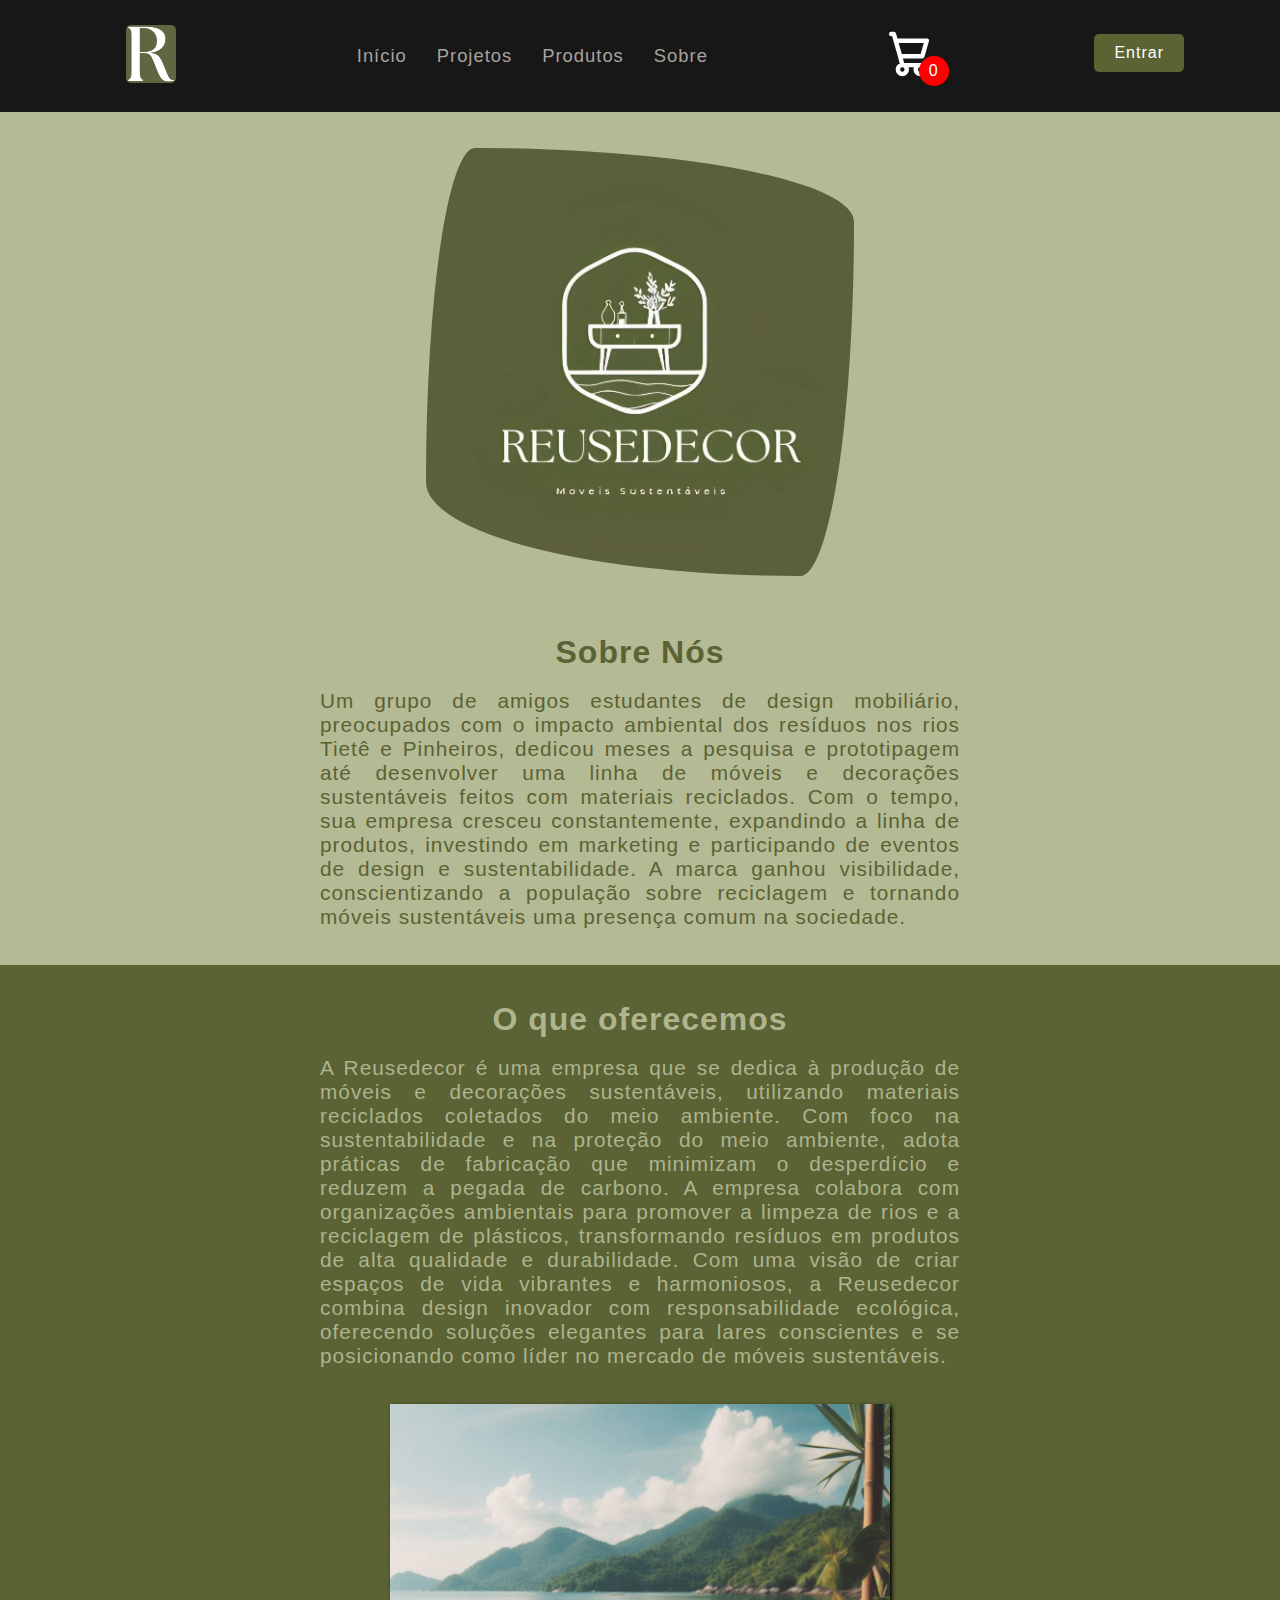
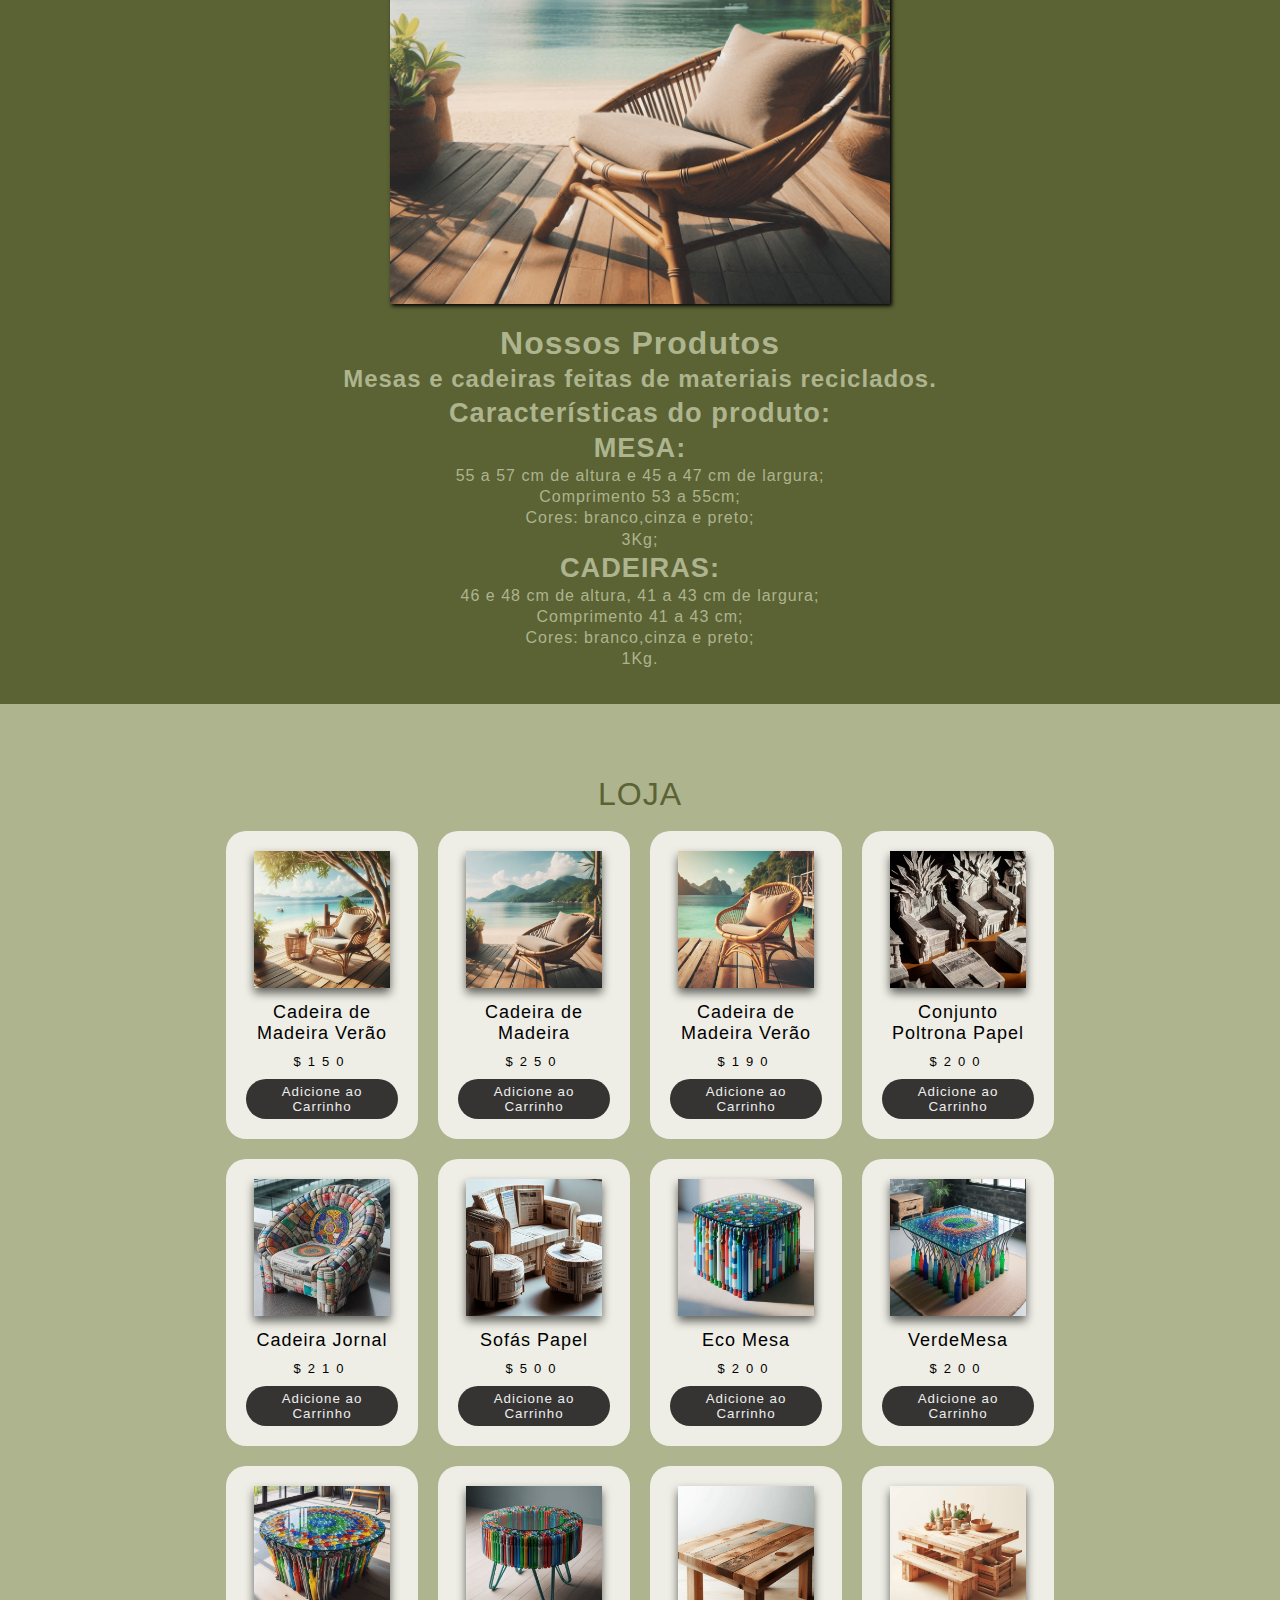
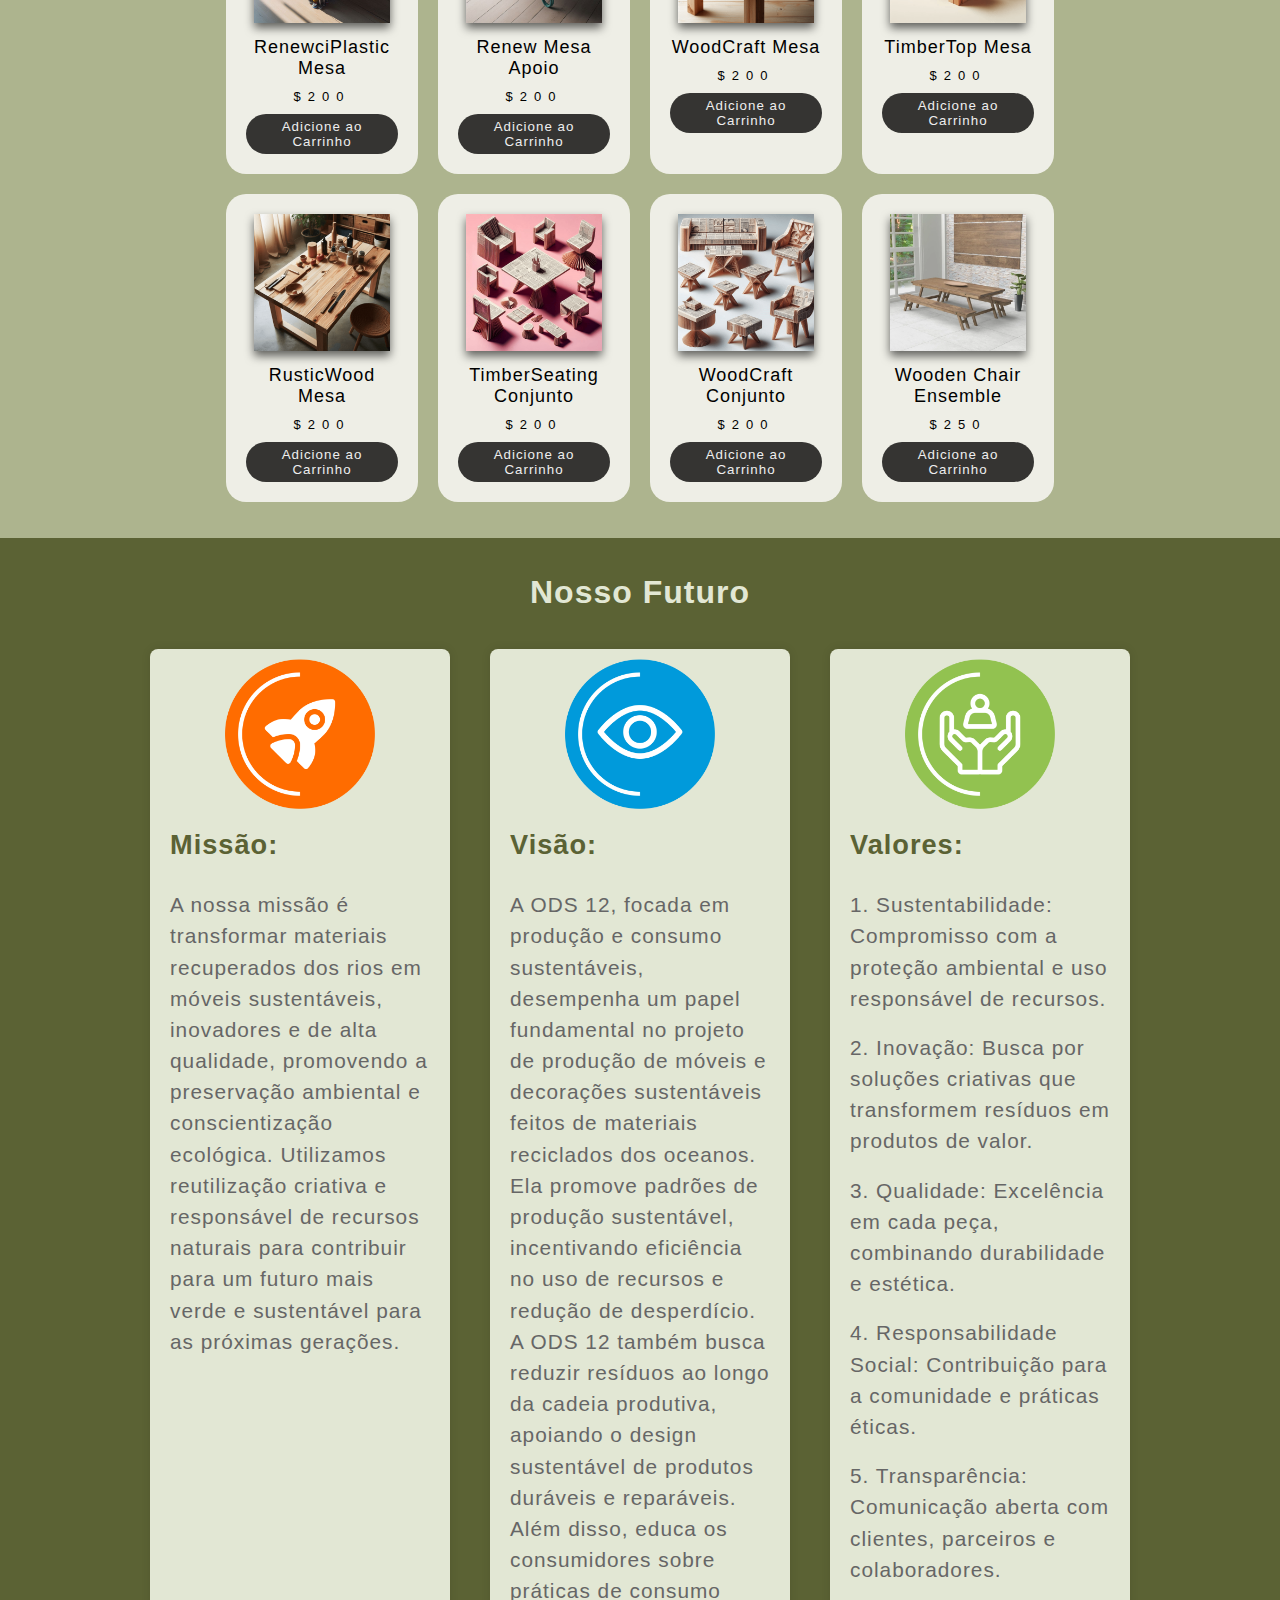
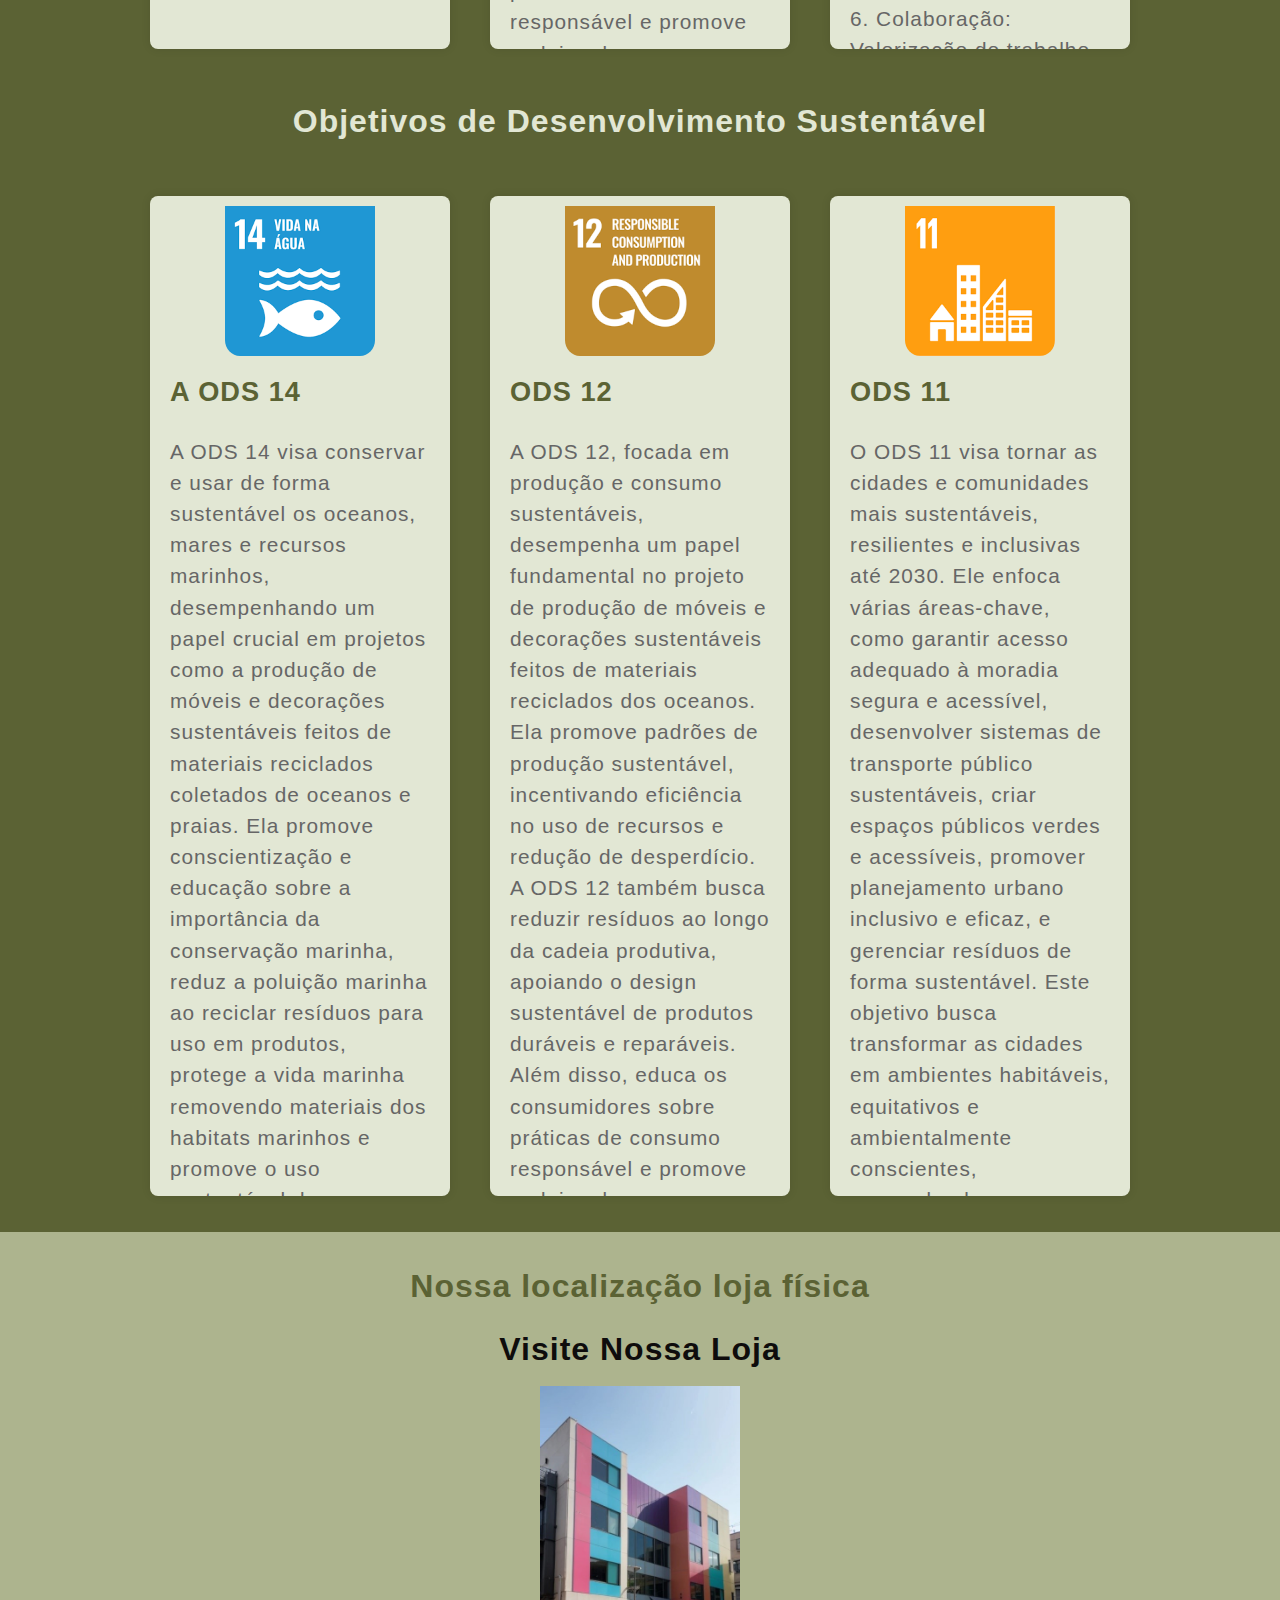
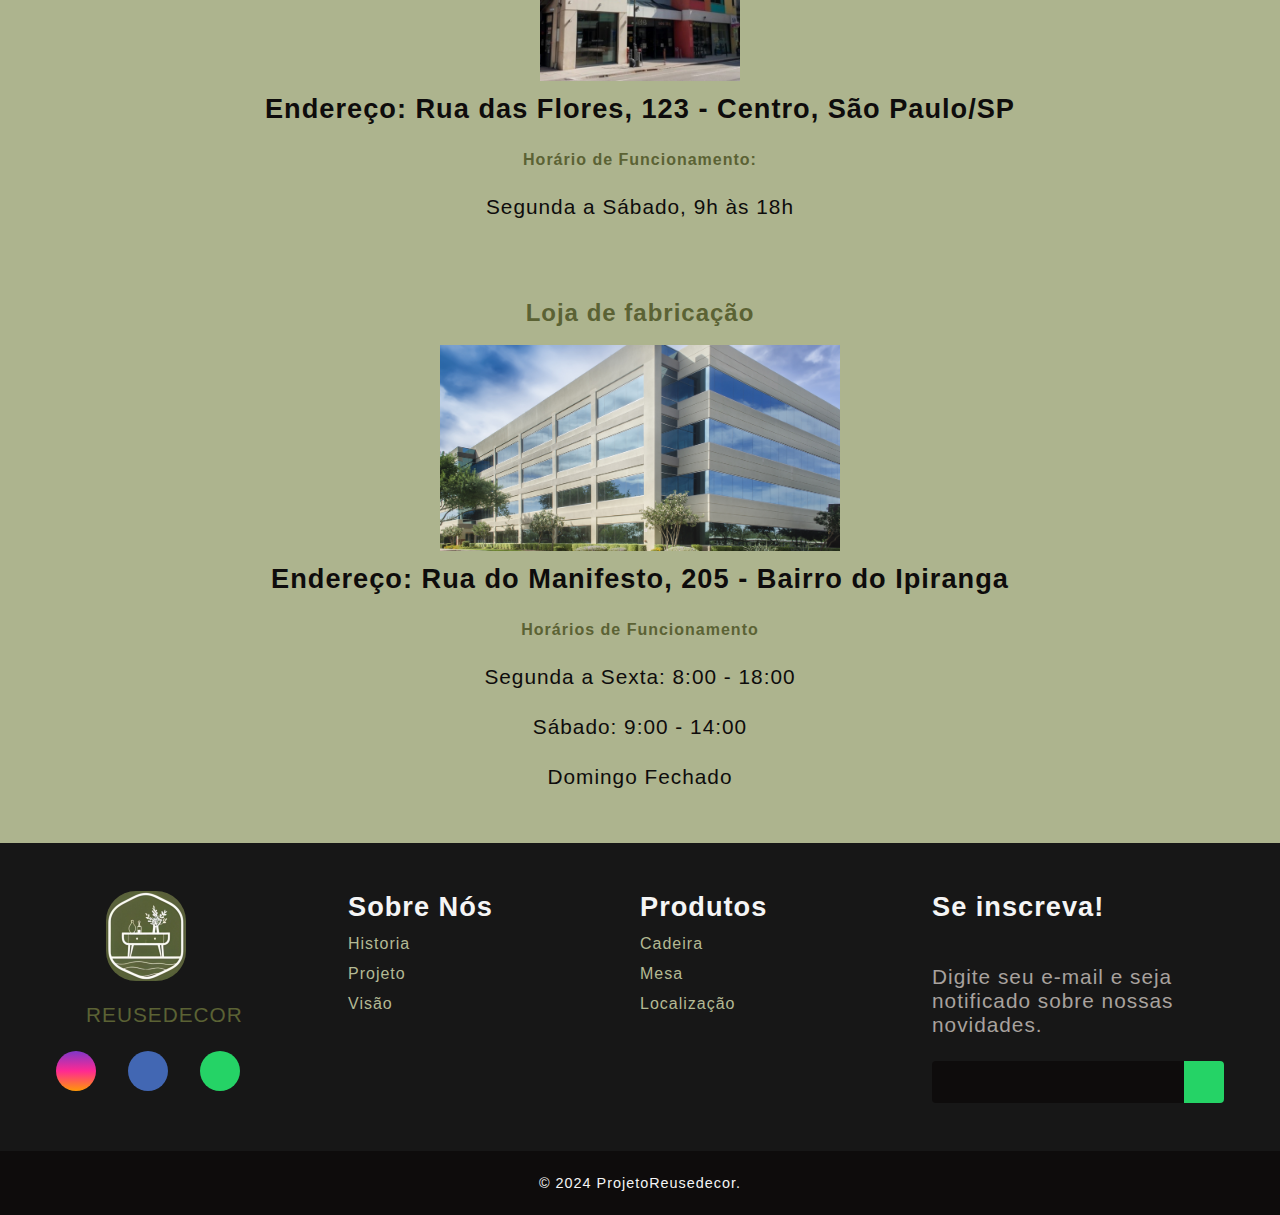
<file: index.html>
<!DOCTYPE html>
<html lang="pt-br">


<head>
    <meta charset="UTF-8">
    <meta name="viewport" content="width=device-width, initial-scale=1.0">
    <link rel="stylesheet" href="https://cdnjs.cloudflare.com/ajax/libs/font-awesome/6.5.2/css/all.min.css"
        integrity="sha512-SnH5WK+bZxgPHs44uWIX+LLJAJ9/2PkPKZ5QiAj6Ta86w+fsb2TkcmfRyVX3pBnMFcV7oQPJkl9QevSCWr3W6A=="
        crossorigin="anonymous" referrerpolicy="no-referrer" />
    <link rel="stylesheet" href="./css/style.css">
    <link rel="shortcut icon" href="img/icon.png" type="image/x-icon">
    <title>Reusedecor</title>
</head>

<body>
    <header>
        <nav class="nav-bar">
            <div class="logo"><a href="index.html">
                <img href="prod" src="./img/icon.png" width="50vw" alt="logo"></a>
            </div>

            <div class="nav-list">
                <ul>
                    <li class="nav-item"><a href="#init" class="nav-link">Início</a></li>
                    <li class="nav-item"><a href="#proj" class="nav-link">Projetos</a></li>
                    <li class="nav-item"><a href="#prod" class="nav-link">Produtos</a></li>
                    <li class="nav-item"><a href="#sob" class="nav-link">Sobre</a></li>
                </ul>
            </div>
            <div class="icon-cart">
                <svg aria-hidden="true" xmlns="http://www.w3.org/2000/svg" fill="none" viewBox="0 0 18 20">
                    <path stroke="currentColor" stroke-linecap="round" stroke-linejoin="round" stroke-width="2"
                        d="M6 15a2 2 0 1 0 0 4 2 2 0 0 0 0-4Zm0 0h8m-8 0-1-4m9 4a2 2 0 1 0 0 4 2 2 0 0 0 0-4Zm-9-4h10l2-7H3m2 7L3 4m0 0-.792-3H1" />
                </svg>
                <span>0</span>
            </div>

            <div class="login-button">
                <a href="./html/registro.html" class="button-link">Entrar</a>
            </div>
            

            <div class="mobile-menu-icon">
                <button onclick="menuShow()"><img class="icon" src="./img/menu_white_36dp.svg" alt=""></button>
            </div>
        </nav>

        <div class="mobile-menu">
            <ul>
                <li class="nav-item"><a href="#init" class="nav-link">Início</a></li>
                <li class="nav-item"><a href="#proj" class="nav-link">Projetos</a></li>
                <li class="nav-item"><a href="#prod" class="nav-link">Produtos</a></li>
                <li class="nav-item"><a href="#sob" class="nav-link">Sobre</a></li>
            </ul>

            <div class="login-button">
                <button><a href="./html/registro.html">Entrar</a></button>
            </div>
        </div>
    </header>

    <main id="init">
        <div class="box1">
            <img src="./img/logo_com_nome.jpg" width="500px" alt="empresa">
            <h1>Sobre Nós</h1>
            <p>Um grupo de amigos estudantes de design mobiliário, preocupados com o impacto ambiental dos resíduos nos
                rios Tietê e Pinheiros, dedicou meses a pesquisa e prototipagem até desenvolver uma linha de móveis e
                decorações sustentáveis feitos com materiais reciclados. Com o tempo, sua empresa cresceu
                constantemente, expandindo a linha de produtos, investindo em marketing e participando de eventos de
                design e sustentabilidade. A marca ganhou visibilidade, conscientizando a população sobre reciclagem e
                tornando móveis sustentáveis uma presença comum na sociedade.</p>
        </div>

        <div id="sob" class="box2">
            <h1>O que oferecemos</h1>
            <p>A Reusedecor é uma empresa que se dedica à produção de móveis e decorações sustentáveis, utilizando
                materiais reciclados coletados do meio ambiente. Com foco na sustentabilidade e na proteção do meio
                ambiente, adota práticas de fabricação que minimizam o desperdício e reduzem a pegada de carbono. A
                empresa colabora com organizações ambientais para promover a limpeza de rios e a reciclagem de
                plásticos, transformando resíduos em produtos de alta qualidade e durabilidade. Com uma visão de criar
                espaços de vida vibrantes e harmoniosos, a Reusedecor combina design inovador com responsabilidade
                ecológica, oferecendo soluções elegantes para lares conscientes e se posicionando como líder no mercado
                de móveis sustentáveis.</p>
        </div>

        <div class="Carrossel">
            <div class="slide" id="img">
                <img src="IMG_produtos/Cadeira_bambu02.png" alt="">
                <img src="IMG_produtos/Cadeira_bambu03.png" alt="">
                <img src="IMG_produtos/Cadeira_bambu04.png" alt="">
                <img src="IMG_produtos/Cadeira_jornal.png" alt="">
                <img src="IMG_produtos/Poltrona_papel.png" alt="">
                <img src="IMG_produtos/Poltrona_papel_2.png" alt="">
                <img src="IMG_produtos/Mesa_v_Quadrada.png" alt="">
                <img src="IMG_produtos/mesa_vidro_quadrado.png" alt="">
                <img src="IMG_produtos/mesa_garrafa_redondo.png" alt="">
                <img src="IMG_produtos/mesa_vidro_rg.png" alt="">
                <img src="IMG_produtos/mesa.png" alt="">
                <img src="IMG_produtos/Mesa_Madeira_P.png" alt="">
                <img src="IMG_produtos/Mesa_Madeira_P_02.png" alt="">
                <img src="IMG_produtos/conjunto_01.png" alt="">
                <img src="IMG_produtos/conjunto_02.png" alt="">
                <img src="IMG_produtos/banco.jpg" alt="">
            </div>
        </div>

        <div class="box3">
            <h1>Nossos Produtos</h1>
            <h2>Mesas e cadeiras feitas de materiais reciclados.</h2>
            <h3>Características do produto:</h3>
            <h3>MESA:</h3>
            <ol>
                <li>55 a 57 cm de altura e 45 a 47 cm de largura;</li>
                <li>Comprimento 53 a 55cm;</li>
                <li>Cores: branco,cinza e preto;</li>
                <li>3Kg;</li>
            </ol>
            <h3>CADEIRAS:</h3>
            <ol>
                <li>46 e 48 cm de altura, 41 a 43 cm de largura;</li>
                <li>Comprimento 41 a 43 cm;</li>
                <li>Cores: branco,cinza e preto;</li>
                <li>1Kg.</li>
            </ol>
        </div>
    </main>

    <div id="prod" class="container">
        <section>
            <div class="title">LOJA</div>
        </section>
        <br>
        <div class="listProduct">
        </div>
    </div>
    <div class="cartTab">
        <h1>Carrinho de compras</h1>
        <div class="listCart">
        </div>
        <div class="btn">
            <button class="close">Fechar Carrinho</button>
            <button class="checkOut"><a href=/html/registro.html>Conferir Carrinho</a></button>
        </div>
    </div>

    <article id="proj">
        <h1>Nosso Futuro</h1>
        <div class="MVV">
            <div class="carta">
                <img src="img/icon-missao.png" alt="M">
                <div class="carta-content">
                    <h3>Missão:</h3>
                    <p>A nossa missão é transformar materiais recuperados dos rios em móveis sustentáveis, inovadores e
                        de
                        alta qualidade, promovendo a preservação ambiental e conscientização ecológica. Utilizamos
                        reutilização criativa e responsável de recursos naturais para contribuir para um futuro mais
                        verde e
                        sustentável para as próximas gerações.</p>
                </div>
            </div>
            <div class="carta">
                <img src="img/icon-visao.png" alt="V">
                <div class="carta-content">
                    <h3>Visão:</h3>
                    <p>A ODS 12, focada em produção e consumo sustentáveis, desempenha um papel fundamental no projeto
                        de
                        produção de móveis e decorações sustentáveis feitos de materiais reciclados dos oceanos. Ela
                        promove
                        padrões de produção sustentável, incentivando eficiência no uso de recursos e redução de
                        desperdício. A
                        ODS 12 também busca reduzir resíduos ao longo da cadeia produtiva, apoiando o design sustentável
                        de
                        produtos duráveis e reparáveis. Além disso, educa os consumidores sobre práticas de consumo
                        responsável
                        e promove cadeias de abastecimento sustentáveis, incentivando inovação em reciclagem e
                        transparência nas
                        práticas empresariais. Em resumo, a ODS 12 orienta e apoia iniciativas que visam minimizar o
                        impacto
                        ambiental e promover o uso responsável de recursos na produção de móveis e decorações
                        sustentáveis.</p>
                </div>
            </div>
            <div class="carta">
                <img src="img/icon-valores.png" alt="VV">
                <div class="carta-content">
                    <h3>Valores:</h3>
                    <p>1. Sustentabilidade: Compromisso com a proteção ambiental e uso responsável de recursos.</p>
                    <p>2. Inovação: Busca por soluções criativas que transformem resíduos em produtos de valor.</p>
                    <p>3. Qualidade: Excelência em cada peça, combinando durabilidade e estética.</p>
                    <p>4. Responsabilidade Social: Contribuição para a comunidade e práticas éticas.</p>
                    <p>5. Transparência: Comunicação aberta com clientes, parceiros e colaboradores.</p>
                    <p>6. Colaboração: Valorização do trabalho em equipe e parcerias que fortalecem nossa missão.</p>
                    <p>7. Respeito: Pelo meio ambiente, pessoas e trabalho artesanal envolvido na criação dos produtos.
                    </p>
                </div>
            </div>
        </div>
        <h1>Objetivos de Desenvolvimento Sustentável </h1>
        <div class="ODS">
            <div class="artigo">
                <img src="img/ods14.png" alt="ODS 14">
                <div class="artigo-content">
                    <h3>A ODS 14</h3>
                    <p>A ODS 14 visa conservar e usar de forma sustentável os oceanos, mares e recursos marinhos,
                        desempenhando
                        um papel crucial em projetos como a produção de móveis e decorações sustentáveis feitos de
                        materiais
                        reciclados coletados de oceanos e praias. Ela promove conscientização e educação sobre a
                        importância da
                        conservação marinha, reduz a poluição marinha ao reciclar resíduos para uso em produtos, protege
                        a vida
                        marinha removendo materiais dos habitats marinhos e promove o uso sustentável dos recursos
                        marinhos,
                        além de impulsionar o desenvolvimento econômico sustentável em comunidades costeiras. Em suma, a
                        ODS 14
                        oferece uma estrutura para orientar e apoiar projetos que beneficiem tanto o meio ambiente
                        marinho
                        quanto as comunidades locais.</p>
                </div>
            </div>
            <div class="artigo">
                <img src="img/ods12.png" alt="ODS 12">
                <div class="artigo-content">
                    <h3>ODS 12</h3>
                    <p>A ODS 12, focada em produção e consumo sustentáveis, desempenha um papel fundamental no projeto
                        de
                        produção de móveis e decorações sustentáveis feitos de materiais reciclados dos oceanos. Ela
                        promove
                        padrões de produção sustentável, incentivando eficiência no uso de recursos e redução de
                        desperdício. A
                        ODS 12 também busca reduzir resíduos ao longo da cadeia produtiva, apoiando o design sustentável
                        de
                        produtos duráveis e reparáveis. Além disso, educa os consumidores sobre práticas de consumo
                        responsável
                        e promove cadeias de abastecimento sustentáveis, incentivando inovação em reciclagem e
                        transparência
                        nas
                        práticas empresariais. Em resumo, a ODS 12 orienta e apoia iniciativas que visam minimizar o
                        impacto
                        ambiental e promover o uso responsável de recursos na produção de móveis e decorações
                        sustentáveis.</p>
                </div>
            </div>
            <div class="artigo">
                <img src="img/ods11.png" alt="ODS 11">
                <div class="artigo-content">
                    <h3>ODS 11</h3>
                    <p>O ODS 11 visa tornar as cidades e comunidades mais sustentáveis, resilientes e inclusivas até
                        2030.
                        Ele
                        enfoca várias áreas-chave, como garantir acesso adequado à moradia segura e acessível,
                        desenvolver
                        sistemas de transporte público sustentáveis, criar espaços públicos verdes e acessíveis,
                        promover
                        planejamento urbano inclusivo e eficaz, e gerenciar resíduos de forma sustentável. Este objetivo
                        busca
                        transformar as cidades em ambientes habitáveis, equitativos e ambientalmente conscientes,
                        respondendo
                        aos desafios urbanos globais de crescimento populacional e urbanização crescente.</p>
                </div>
            </div>
    </article>
    <section id="loc">
        <h1>Nossa localização loja física</h1>
        <div class="box4">
            <h1>Visite Nossa Loja</h1>
            <img src="/img/loc.jpg" width="200vh" alt="">
            <h3>Endereço: Rua das Flores, 123 - Centro, São Paulo/SP</h3>
            <h4>Horário de Funcionamento:</h4>
            <p>Segunda a Sábado, 9h às 18h</p>
        </div>

        <div class="box5">
            <h2>Loja de fabricação</h2>
            <img src="/img/loc1.png" width="400vh" alt="">
            <h3>Endereço: Rua do Manifesto, 205 - Bairro do Ipiranga</h3>
            <h4>Horários de Funcionamento</h4>
            <p>Segunda a Sexta: 8:00 - 18:00</p>
            <p>Sábado: 9:00 - 14:00</p>
            <p>Domingo Fechado</p>
        </div>
    </section>

    <footer>
        <div id="footer_content">
            <div id="footer_contacts">
                <div class="logofo"><a href="index.html">
                    <img href="init" src="./img/iconho.png" width="80vw" alt="logo"></a>
                    <p>REUSEDECOR</p>
                </div>

                <div id="footer_social_media">

                    <a href="https://www.instagram.com/" target="_blank" class="footer-link" id="instagram">
                        <i class="fa-brands fa-instagram"></i>
                    </a>

                    <a href="https://www.facebook.com/" target="_blank" class="footer-link" id="facebook">
                        <i class="fa-brands fa-facebook-f"></i>
                    </a>

                    <a href="https://www.whatsapp.com/" target="_blank" class="footer-link" id="whatsapp">
                        <i class="fa-brands fa-whatsapp"></i>
                    </a>
                </div>
            </div>
            <ul class="footer-list">
                <li>
                    <h3>Sobre Nós</h3>
                </li>
                <li>
                    <a href="#init" class="footer-link">Historia</a>
                </li>
                <li>
                    <a href="#proj" class="footer-link">Projeto</a>
                </li>
                <li>
                    <a href="#proj" class="footer-link">Visão</a>
                </li>
            </ul>

            <ul class="footer-list">
                <li>
                    <h3>Produtos</h3>
                </li>
                <li>
                    <a href="#prod" class="footer-link">Cadeira</a>
                </li>
                <li>
                    <a href="#prod" class="footer-link">Mesa</a>
                </li>
                <li>
                    <a href="#loc" class="footer-link">Localização</a>
                </li>
            </ul>

            <div id="footer_subscribe">
                <h3>Se inscreva!</h3>

                <p>
                    Digite seu e-mail e seja notificado sobre nossas novidades.
                </p>

                <div id="input_group">
                    <input type="email" id="email">
                    <button>
                        <a href="mailto:reusedecor@outlook.com" target="l"><i class="fa-regular fa-envelope"></i></a>
                    </button>
                </div>
            </div>
        </div>
        <div id="footer_copyright">
            &#169
            2024 ProjetoReusedecor.
        </div>
    </footer>
    <script src="js/main.js"></script>
</body>

</html>
</file>
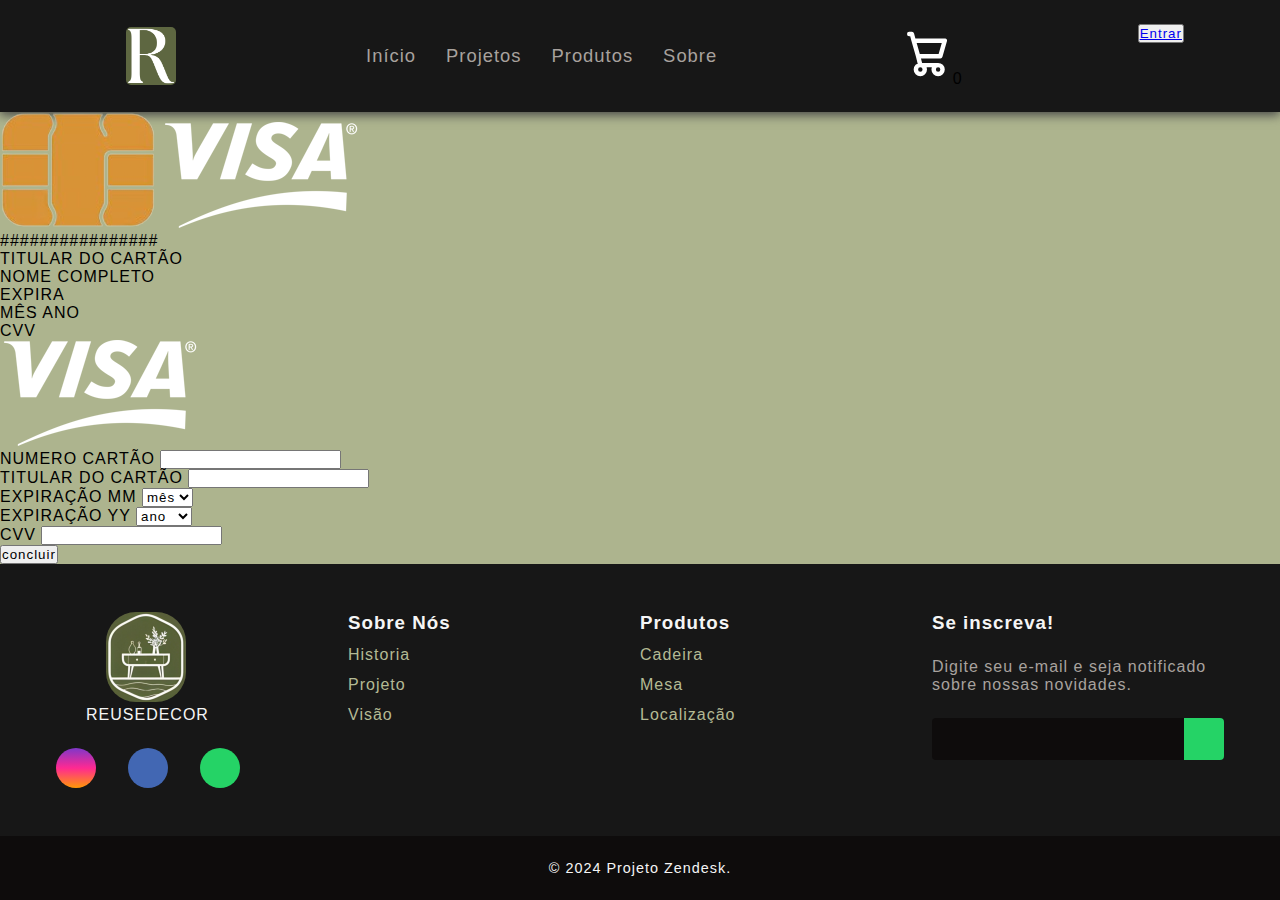
<file: cartao.html>
<!DOCTYPE html>
<html lang="pt-br">


<head>
    <meta charset="UTF-8">
    <meta name="viewport" content="width=device-width, initial-scale=1.0">
    <link rel="stylesheet" href="https://cdnjs.cloudflare.com/ajax/libs/font-awesome/6.5.2/css/all.min.css"
        integrity="sha512-SnH5WK+bZxgPHs44uWIX+LLJAJ9/2PkPKZ5QiAj6Ta86w+fsb2TkcmfRyVX3pBnMFcV7oQPJkl9QevSCWr3W6A=="
        crossorigin="anonymous" referrerpolicy="no-referrer" />
    <link rel="stylesheet" href="./css/cartao.css">
    <link rel="shortcut icon" href="img/icon.png" type="image/x-icon">
    <title>Reusedecor</title>
</head>

<body>
    <header>
        <nav class="nav-bar">
            <div class="logo">
                <img href="init" src="./img/icon.png" width="50vw" alt="logo">
            </div>

            <div class="nav-list">
                <ul>
                    <li class="nav-item"><a href="init" class="nav-link">Início</a></li>
                    <li class="nav-item"><a href="proj" class="nav-link">Projetos</a></li>
                    <li class="nav-item"><a href="prod" class="nav-link">Produtos</a></li>
                    <li class="nav-item"><a href="sob" class="nav-link">Sobre</a></li>
                </ul>
            </div>
            <div class="icon-cart">
                <svg aria-hidden="true" xmlns="http://www.w3.org/2000/svg" fill="none" viewBox="0 0 18 20">
                    <path stroke="currentColor" stroke-linecap="round" stroke-linejoin="round" stroke-width="2"
                        d="M6 15a2 2 0 1 0 0 4 2 2 0 0 0 0-4Zm0 0h8m-8 0-1-4m9 4a2 2 0 1 0 0 4 2 2 0 0 0 0-4Zm-9-4h10l2-7H3m2 7L3 4m0 0-.792-3H1" />
                </svg>
                <span>0</span>
            </div>

            <div class="login-button">
                <button><a href="cadas.html">Entrar</a></button>
            </div>

            <div class="mobile-menu-icon">
                <button onclick="menuShow()"><img class="icon" src="./img/menu_white_36dp.svg" alt=""></button>
            </div>
        </nav>

        <div class="mobile-menu">
            <ul>
                <li class="nav-item"><a href="init" class="nav-link">Início</a></li>
                <li class="nav-item"><a href="proj" class="nav-link">Projetos</a></li>
                <li class="nav-item"><a href="prod" class="nav-link">Produtos</a></li>
                <li class="nav-item"><a href="sob" class="nav-link">Sobre</a></li>
            </ul>

            <div class="login-button">
                <button><a href="#">Entrar</a></button>
            </div>
        </div>
    </header>

    <main>
        <div class="container"> 

            <div class="card-container">        
                <div class="front">
                    <div class="image">
                        <img src="/img/chip.png" alt="">
                        <img src="/img/visa.png" alt="">
                    </div>
                    <div class="card-number-box">################</div>
                    <div class="flexbox">
                        <div class="box">
                            <span>titular do cartão</span>
                            <div class="card-holder-name">Nome completo</div>
                        </div>
                        <div class="box">
                            <span>expira</span>
                            <div class="expiration">
                                <span class="exp-month">mês</span>
                                <span class="exp-year">ano</span>
                            </div>
                        </div>
                    </div>
                </div>
        
                <div class="back">
                    <div class="stripe"></div>
                    <div class="box">
                        <span>cvv</span>
                        <div class="cvv-box"></div>
                        <img src="/img/visa.png" alt="">
                    </div>
                </div>        
            </div>
        
            <form action="">
                <div class="inputBox">
                    <span>numero cartão</span>
                    <input type="text" maxlength="16" class="card-number-input">
                </div>
                <div class="inputBox">
                    <span>titular do cartão</span>
                    <input type="text" class="card-holder-input">
                </div>
                <div class="flexbox">
                    <div class="inputBox">
                        <span>expiração mm</span>
                        <select name="" id="" class="month-input">
                            <option value="month" selected disabled>mês</option>
                            <option value="01">01</option>
                            <option value="02">02</option>
                            <option value="03">03</option>
                            <option value="04">04</option>
                            <option value="05">05</option>
                            <option value="06">06</option>
                            <option value="07">07</option>
                            <option value="08">08</option>
                            <option value="09">09</option>
                            <option value="10">10</option>
                            <option value="11">11</option>
                            <option value="12">12</option>
                        </select>
                    </div>
                    <div class="inputBox">
                        <span>expiração yy</span>
                        <select name="" id="" class="year-input">
                            <option value="year" selected disabled>ano</option>
                            <option value="2021">2021</option>
                            <option value="2022">2022</option>
                            <option value="2023">2023</option>
                            <option value="2024">2024</option>
                            <option value="2025">2025</option>
                            <option value="2026">2026</option>
                            <option value="2027">2027</option>
                            <option value="2028">2028</option>
                            <option value="2029">2029</option>
                            <option value="2030">2030</option>
                        </select>
                    </div>
                    <div class="inputBox">
                        <span>cvv</span>
                        <input type="text" maxlength="4" class="cvv-input">
                    </div>
                </div>
                <input type="submit" value="concluir" class="submit-btn">
            </form>        
        </div>
    </main>
    <footer>
        <div id="footer_content">
            <div id="footer_contacts">
                <div class="logofo">
                    <img href="init" src="./img/iconho.png" width="80vw" alt="logo">
                    <p>REUSEDECOR</p>
                </div>

                <div id="footer_social_media">

                    <a href="https://www.instagram.com/" target="_blank" class="footer-link" id="instagram">
                        <i class="fa-brands fa-instagram"></i>
                    </a>

                    <a href="https://www.facebook.com/" target="_blank" class="footer-link" id="facebook">
                        <i class="fa-brands fa-facebook-f"></i>
                    </a>

                    <a href="https://www.whatsapp.com/" target="_blank" class="footer-link" id="whatsapp">
                        <i class="fa-brands fa-whatsapp"></i>
                    </a>
                </div>
            </div>
            <ul class="footer-list">
                <li>
                    <h3>Sobre Nós</h3>
                </li>
                <li>
                    <a href="init" class="footer-link">Historia</a>
                </li>
                <li>
                    <a href="proj" class="footer-link">Projeto</a>
                </li>
                <li>
                    <a href="visa" class="footer-link">Visão</a>
                </li>
            </ul>

            <ul class="footer-list">
                <li>
                    <h3>Produtos</h3>
                </li>
                <li>
                    <a href="prod" class="footer-link">Cadeira</a>
                </li>
                <li>
                    <a href="prod" class="footer-link">Mesa</a>
                </li>
                <li>
                    <a href="loc" class="footer-link">Localização</a>
                </li>
            </ul>

            <div id="footer_subscribe">
                <h3>Se inscreva!</h3>

                <p>
                    Digite seu e-mail e seja notificado sobre nossas novidades.
                </p>

                <div id="input_group">
                    <input type="email" id="email">
                    <button>
                        <i class="fa-regular fa-envelope"></i>
                    </button>
                </div>
            </div>
        </div>
        <div id="footer_copyright">
            &#169
            2024 Projeto Zendesk.
        </div>
    </footer>
    <script src="/js/cartao.js"></script>
</body>

</html>
</file>
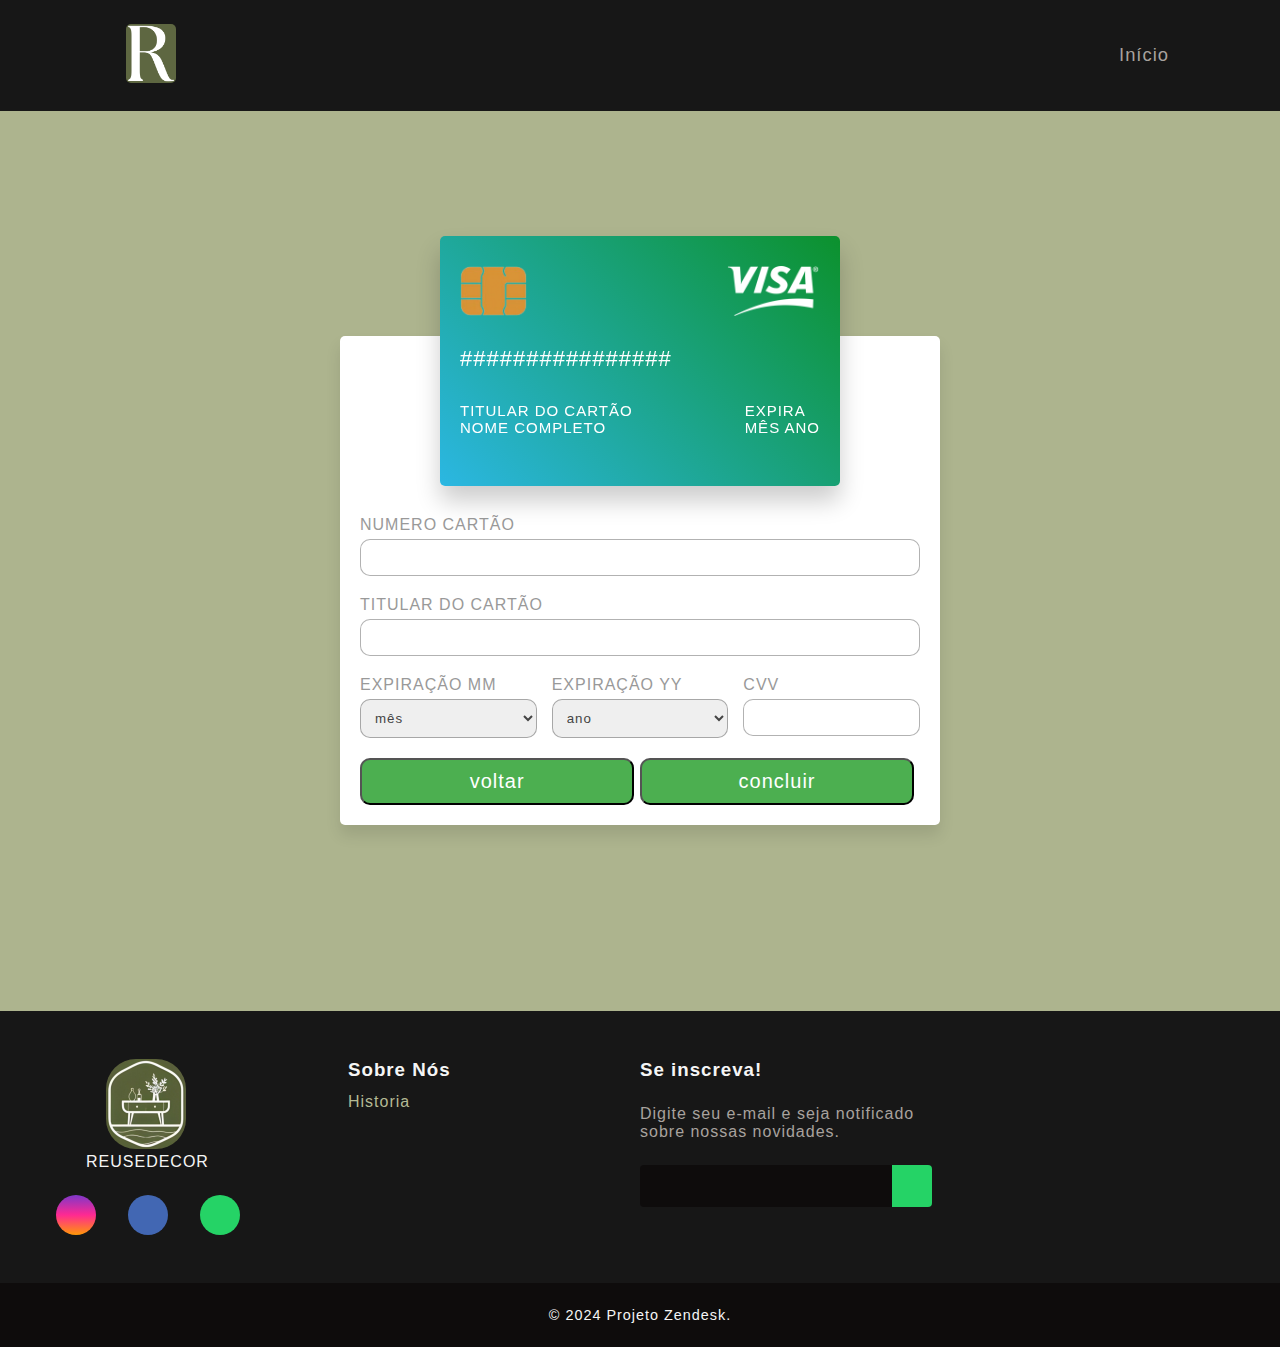
<file: html/cartao.html>
<!DOCTYPE html>
<html lang="pt-br">


<head>
    <meta charset="UTF-8">
    <meta name="viewport" content="width=device-width, initial-scale=1.0">
    <link rel="stylesheet" href="https://cdnjs.cloudflare.com/ajax/libs/font-awesome/6.5.2/css/all.min.css"
        integrity="sha512-SnH5WK+bZxgPHs44uWIX+LLJAJ9/2PkPKZ5QiAj6Ta86w+fsb2TkcmfRyVX3pBnMFcV7oQPJkl9QevSCWr3W6A=="
        crossorigin="anonymous" referrerpolicy="no-referrer" />
    <link rel="stylesheet" href="../css/cartao.css">
    <link rel="shortcut icon" href="../img/icon.png" type="image/x-icon">
    <title>Reusedecor</title>
</head>

<body>
    <header>
        <nav class="nav-bar">
            <div class="logo"><a href="endereco.html">
                <img href="prod" src="../img/icon.png" width="50vw" alt="logo"></a>
            </div>

            <div class="nav-list">
                <ul>
                    <li class="nav-item"><a href="../index.html" class="nav-link">Início</a></li>
            </div>

            <div class="mobile-menu-icon">
                <button onclick="menuShow()"><img class="icon" src="../img/menu_white_36dp.svg" alt=""></button>
            </div>
        </nav>

        <div class="mobile-menu">
            <ul>
                <li class="nav-item"><a href="../index.html" class="nav-link">Início</a></li>
            </ul>
        </div>
    </header>

    <main>
        <div class="formulario">

            <div class="card-formulario">
                <div class="front">
                    <div class="image">
                        <img src="../img/chip.png" alt="">
                        <img src="../img/visa.png" alt="">
                    </div>
                    <div class="card-number-box">################</div>
                    <div class="flexbox">
                        <div class="box">
                            <span>titular do cartão</span>
                            <div class="card-holder-name">Nome completo</div>
                        </div>
                        <div class="box">
                            <span>expira</span>
                            <div class="expiration">
                                <span class="exp-month">mês</span>
                                <span class="exp-year">ano</span>
                            </div>
                        </div>
                    </div>
                </div>

                <div class="back">
                    <div class="stripe"></div>
                    <div class="box">
                        <span>cvv</span>
                        <div class="cvv-box"></div>
                        <img src="../img/visa.png" alt="">
                    </div>
                </div>
            </div>

            <form id="paymentForm" action="">
                <div class="inputBox">
                    <span>numero cartão</span>
                    <input type="text" maxlength="16" class="card-number-input">
                </div>
                <div class="inputBox">
                    <span>titular do cartão</span>
                    <input type="text" class="card-holder-input">
                </div>
                <div class="flexbox">
                    <div class="inputBox">
                        <span>expiração mm</span>
                        <select class="month-input">
                            <option value="month" selected disabled>mês</option>
                            <option value="01">01</option>
                            <option value="02">02</option>
                            <option value="03">03</option>
                            <option value="04">04</option>
                            <option value="05">05</option>
                            <option value="06">06</option>
                            <option value="07">07</option>
                            <option value="08">08</option>
                            <option value="09">09</option>
                            <option value="10">10</option>
                            <option value="11">11</option>
                            <option value="12">12</option>
                        </select>
                    </div>
                    <div class="inputBox">
                        <span>expiração yy</span>
                        <select class="year-input">
                            <option value="year" selected disabled>ano</option>
                            <option value="2021">2021</option>
                            <option value="2022">2022</option>
                            <option value="2023">2023</option>
                            <option value="2024">2024</option>
                            <option value="2025">2025</option>
                            <option value="2026">2026</option>
                            <option value="2027">2027</option>
                            <option value="2028">2028</option>
                            <option value="2029">2029</option>
                            <option value="2030">2030</option>
                        </select>
                    </div>
                    <div class="inputBox">
                        <span>cvv</span>
                        <input type="text" maxlength="4" class="cvv-input">
                    </div>
                </div>
                <a href="endereco.html"><input type="button" value="voltar" class="submit-btn"></a>
                <input type="submit" value="concluir" class="submit-btn">
            </form>
        </div>
    </main>

    <footer>
        <div id="footer_content">
            <div id="footer_contacts">
                <div class="logofo"><a href="../index.html">
                    <img href="init" src="../img/iconho.png" width="80vw" alt="logo"></a>
                    <p>REUSEDECOR</p>
                </div>

                <div id="footer_social_media">

                    <a href="https://www.instagram.com/" target="_blank" class="footer-link" id="instagram">
                        <i class="fa-brands fa-instagram"></i>
                    </a>

                    <a href="https://www.facebook.com/" target="_blank" class="footer-link" id="facebook">
                        <i class="fa-brands fa-facebook-f"></i>
                    </a>

                    <a href="https://www.whatsapp.com/" target="_blank" class="footer-link" id="whatsapp">
                        <i class="fa-brands fa-whatsapp"></i>
                    </a>
                </div>
            </div>
            <ul class="footer-list">
                <li>
                    <h3>Sobre Nós</h3>
                </li>
                <li>
                    <a href="../index.html" class="footer-link">Historia</a>
                </li>
            </ul>

            <div id="footer_subscribe">
                <h3>Se inscreva!</h3>

                <p>
                    Digite seu e-mail e seja notificado sobre nossas novidades.
                </p>

                <div id="input_group">
                    <input type="email" id="email">
                    <button>
                        <a href="mailto:reusedecor@outlook.com" target="l"><i class="fa-regular fa-envelope"></i></a>
                    </button>
                </div>
            </div>
        </div>
        <div id="footer_copyright">
            &#169
            2024 Projeto Zendesk.
        </div>
    </footer>
    <script src="../js/cartao.js"></script>
</body>

</html>
</file>
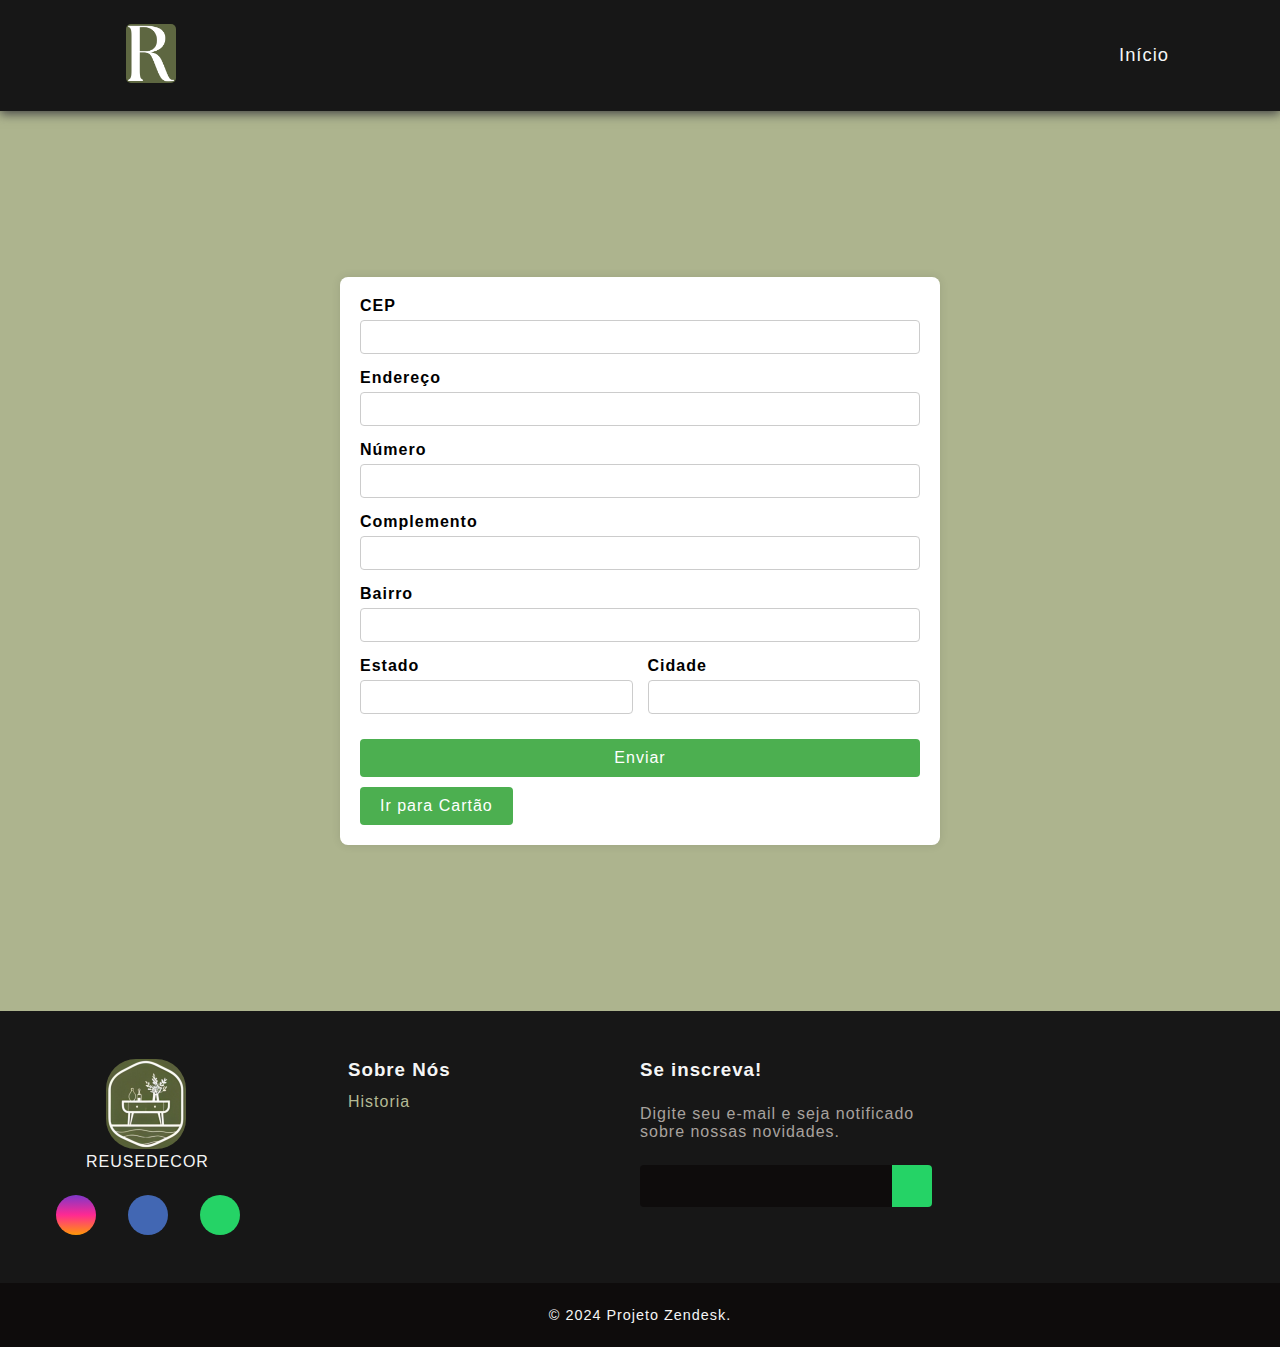
<file: html/endereco.html>
<!DOCTYPE html>
<html lang="pt-br">


<head>
    <meta charset="UTF-8">
    <meta name="viewport" content="width=device-width, initial-scale=1.0">
    <link rel="stylesheet" href="https://cdnjs.cloudflare.com/ajax/libs/font-awesome/6.5.2/css/all.min.css"
        integrity="sha512-SnH5WK+bZxgPHs44uWIX+LLJAJ9/2PkPKZ5QiAj6Ta86w+fsb2TkcmfRyVX3pBnMFcV7oQPJkl9QevSCWr3W6A=="
        crossorigin="anonymous" referrerpolicy="no-referrer" />
    <link rel="stylesheet" href="../css/endereco.css">
    <link rel="shortcut icon" href="../img/icon.png" type="image/x-icon">
    <title>Reusedecor</title>
</head>

<body>
    <header>
        <nav class="nav-bar">
            <div class="logo"><a href="registro.html">
                    <img href="prod" src="../img/icon.png" width="50vw" alt="logo"></a>
            </div>

            <div class="nav-list">
                <ul>
                    <li class="nav-item"><a href="../index.html" class="nav-link">Início</a></li>
            </div>

            <div class="mobile-menu-icon">
                <button onclick="menuShow()"><img class="icon" src="../img/menu_white_36dp.svg" alt=""></button>
            </div>
        </nav>

        <div class="mobile-menu">
            <ul>
                <li class="nav-item"><a href="../index.html" class="nav-link">Início</a></li>
            </ul>
        </div>
    </header>

    <main>
        <div class="container">
            <form id="address-form">
                <div class="inputBox">
                    <label for="cep-input">CEP</label>
                    <input type="text" id="cep-input" name="cep">
                </div>
                <div class="inputBox">
                    <label for="address-input">Endereço</label>
                    <input type="text" id="address-input" name="address">
                </div>
                <div class="inputBox">
                    <label for="street-number-input">Número</label>
                    <input type="text" id="street-number-input" name="street_number">
                </div>
                <div class="inputBox">
                    <label for="complement-input">Complemento</label>
                    <input type="text" id="complement-input" name="complement">
                </div>
                <div class="inputBox">
                    <label for="neighborhood-input">Bairro</label>
                    <input type="text" id="neighborhood-input" name="neighborhood">
                </div>
                <div class="flexbox">
                    <div class="inputBox">
                        <label for="state-input">Estado</label>
                        <input type="text" id="state-input" name="state">
                    </div>
                    <div class="inputBox">
                        <label for="city-input">Cidade</label>
                        <input type="text" id="city-input" name="city">
                    </div>
                </div>
                <button type="submit">Enviar</button>
            </form>
            <a href="cartao.html" class="button-link">Ir para Cartão</a>
        </div>
    </main>

    <footer>
        <div id="footer_content">
            <div id="footer_contacts">
                <div class="logofo"><a href="../index.html">
                    <img href="init" src="../img/iconho.png" width="80vw" alt="logo"></a>
                    <p>REUSEDECOR</p>
                </div>

                <div id="footer_social_media">

                    <a href="https://www.instagram.com/" target="_blank" class="footer-link" id="instagram">
                        <i class="fa-brands fa-instagram"></i>
                    </a>

                    <a href="https://www.facebook.com/" target="_blank" class="footer-link" id="facebook">
                        <i class="fa-brands fa-facebook-f"></i>
                    </a>

                    <a href="https://www.whatsapp.com/" target="_blank" class="footer-link" id="whatsapp">
                        <i class="fa-brands fa-whatsapp"></i>
                    </a>
                </div>
            </div>
            <ul class="footer-list">
                <li>
                    <h3>Sobre Nós</h3>
                </li>
                <li>
                    <a href="../index.html" class="footer-link">Historia</a>
                </li>
            </ul>

            <div id="footer_subscribe">
                <h3>Se inscreva!</h3>

                <p>
                    Digite seu e-mail e seja notificado sobre nossas novidades.
                </p>

                <div id="input_group">
                    <input type="email" id="email">
                    <button>
                        <a href="mailto:reusedecor@outlook.com" target="l"><i class="fa-regular fa-envelope"></i></a>
                    </button>
                </div>
            </div>
        </div>
        <div id="footer_copyright">
            &#169
            2024 Projeto Zendesk.
        </div>
    </footer>
    <script src="../js/endereco.js"></script>
</body>

</html>
</file>
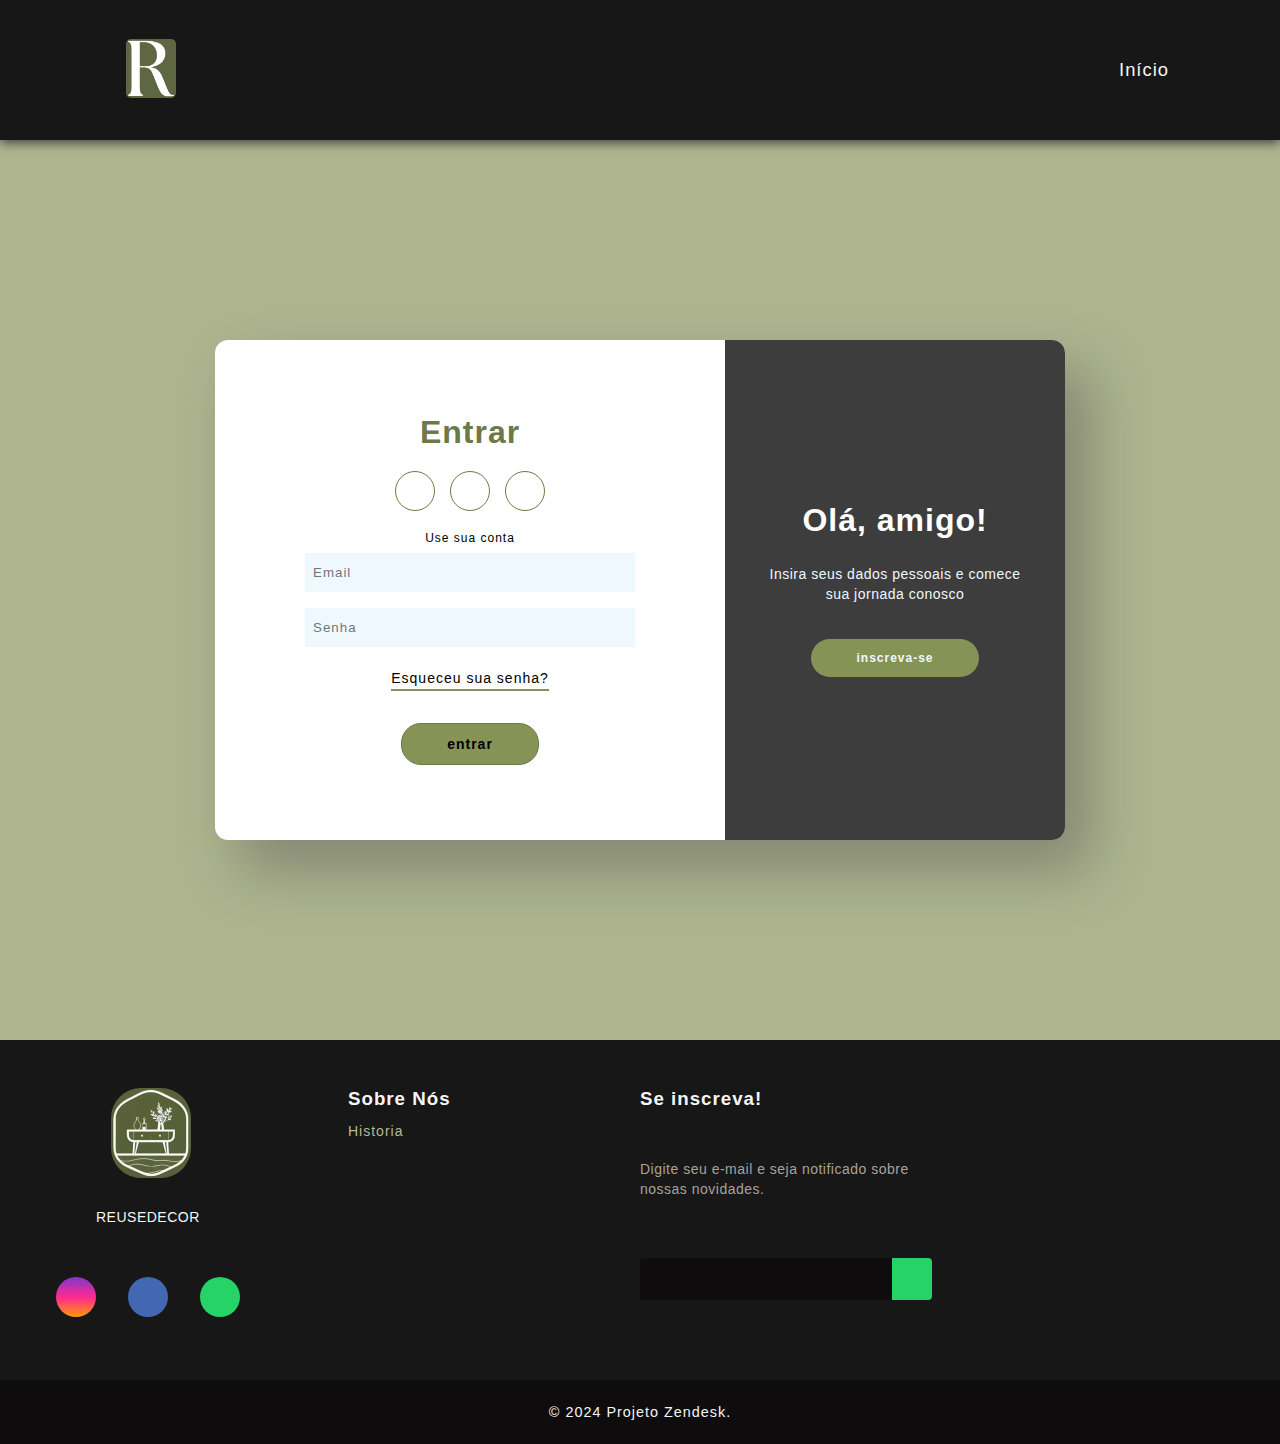
<file: html/registro.html>
<!DOCTYPE html>
<html lang="pt-br">


<head>
    <meta charset="UTF-8">
    <meta name="viewport" content="width=device-width, initial-scale=1.0">
    <link rel="stylesheet" href="https://cdnjs.cloudflare.com/ajax/libs/font-awesome/6.5.2/css/all.min.css"
        integrity="sha512-SnH5WK+bZxgPHs44uWIX+LLJAJ9/2PkPKZ5QiAj6Ta86w+fsb2TkcmfRyVX3pBnMFcV7oQPJkl9QevSCWr3W6A=="
        crossorigin="anonymous" referrerpolicy="no-referrer" />
    <link rel="stylesheet" href="../css/registro.css">
    <link rel="shortcut icon" href="../img/icon.png" type="image/x-icon">
    <title>Reusedecor</title>
</head>

<body>
    <header>
        <nav class="nav-bar">
            <div class="logo"><a href="../index.html">
                <img href="prod" src="../img/icon.png" width="50vw" alt="logo"></a>
            </div>

            <div class="nav-list">
                <ul>
                    <li class="nav-item"><a href="../index.html" class="nav-link">Início</a></li>
            </div>

            <div class="mobile-menu-icon">
                <button onclick="menuShow()"><img class="icon" src="../img/menu_white_36dp.svg" alt=""></button>
            </div>
        </nav>

        <div class="mobile-menu">
            <ul>
                <li class="nav-item"><a href="../index.html" class="nav-link">Início</a></li>
            </ul>
        </div>
    </header>

    <main>
        <div class="container" id="container">
            <div class="form-container sign-up-container">
                <form action="#">
                    <h1>Criar uma conta</h1>
                    <div class="social-container">
                        <a href="registro.html" class="social"><i class="fab fa-facebook-f"></i></a>
                        <a href="registro.html" class="social"><i class="fab fa-google-plus-g"></i></a>
                        <a href="registro.html" class="social"><i class="fab fa-linkedin-in"></i></a>
                    </div>
                    <span>Use seu e-mail para cadastro</span>
                    <div class="infield">
                        <input type="text" placeholder="Nome" />
                        <label></label>
                    </div>
                    <div class="infield">
                        <input type="email" placeholder="Email" name="email" />
                        <label></label>
                    </div>
                    <div class="infield">
                        <input type="password" placeholder="Senha" />
                        <label></label>
                    </div>
                    <button><a href="registro.html">
                            Inscrever-se</a></button>
                </form>
            </div>
            <div class="form-container sign-in-container">
                <form action="#">
                    <h1>Entrar</h1>
                    <div class="social-container">
                        <a href="endereco.html" class="social"><i class="fab fa-facebook-f"></i></a>
                        <a href="endereco.html" class="social"><i class="fab fa-google-plus-g"></i></a>
                        <a href="endereco.html" class="social"><i class="fab fa-linkedin-in"></i></a>
                    </div>
                    <span>Use sua conta</span>
                    <div class="infield">
                        <input type="email" placeholder="Email" name="email" />
                        <label></label>
                    </div>
                    <div class="infield">
                        <input type="password" placeholder="Senha" />
                        <label></label>
                    </div>
                    <a href="#" class="forgot">
                        Esqueceu sua senha?</a>
                    <button><a href="endereco.html">Entrar</a></button>
                </form>
            </div>
            <div class="overlay-container" id="overlayCon">
                <div class="overlay">
                    <div class="overlay-panel overlay-left">
                        <h1>Bem-vindo de volta!</h1>
                        <p>Para se manter conectado conosco, faça login com suas informações pessoais</p>
                        <button>Entrar</button>
                    </div>
                    <div class="overlay-panel overlay-right">
                        <h1>Olá, amigo!</h1>
                        <p>Insira seus dados pessoais e comece sua jornada conosco</p>
                        <button>Inscreva-se</button>
                    </div>
                </div>
                <button id="overlayBtn"></button>
            </div>
        </div>
    </main>

    <footer>
        <div id="footer_content">
            <div id="footer_contacts">
                <div class="logofo"><a href="../index.html">
                    <img href="init" src="../img/iconho.png" width="80vw" alt="logo"></a>
                    <p>REUSEDECOR</p>
                </div>

                <div id="footer_social_media">

                    <a href="https://www.instagram.com/" target="_blank" class="footer-link" id="instagram">
                        <i class="fa-brands fa-instagram"></i>
                    </a>

                    <a href="https://www.facebook.com/" target="_blank" class="footer-link" id="facebook">
                        <i class="fa-brands fa-facebook-f"></i>
                    </a>

                    <a href="https://www.whatsapp.com/" target="_blank" class="footer-link" id="whatsapp">
                        <i class="fa-brands fa-whatsapp"></i>
                    </a>
                </div>
            </div>
            <ul class="footer-list">
                <li>
                    <h3>Sobre Nós</h3>
                </li>
                <li>
                    <a href="../index.html" class="footer-link">Historia</a>
                </li>
            </ul>

            <div id="footer_subscribe">
                <h3>Se inscreva!</h3>

                <p>
                    Digite seu e-mail e seja notificado sobre nossas novidades.
                </p>

                <div id="input_group">
                    <input type="email" id="email">
                    <button>
                        <a href="mailto:reusedecor@outlook.com" target="l"><i class="fa-regular fa-envelope"></i></a>
                    </button>
                </div>
            </div>
        </div>
        <div id="footer_copyright">
            &#169
            2024 Projeto Zendesk.
        </div>
    </footer>
    <script src="../js/registro.js"></script>
</body>

</html>
</file>
<file: css/style.css>
@import url('https://fonts.googleapis.com/css2?family=Barlow:ital,wght@0,100;0,200;0,300;0,400;0,500;0,600;0,700;0,800;0,900;1,100;1,200;1,300;1,400;1,500;1,600;1,700;1,800;1,900&display=swap');

:root {
    --color-neutral-0: #0e0c0c;
    --color-neutral-10: #171717;
    --color-neutral-30: #a8a29e;
    --color-neutral-40: #f5f5f5;
    --color-ver-01: #E2E7D4;
    --color-ver-02: #ADB48E;
    --color-ver-03: #B4BA94;
    --color-ver-04: #5B6234;
}

* {
    padding: 0;
    margin: 0;
    font-family: "Montserrat", sans-serif;
    box-sizing: border-box;
    letter-spacing: 1px;
}

body {
    margin: 0;
    font-family: "Montserrat", sans-serif;
    background-color: var(--color-ver-02);
}

h1 {
    font-size: 2rem;
}

h3 {
    font-size: 1.7rem;
}

p {
    font-size: 1.3rem;
}

header {
    background-color: var(--color-neutral-10);
    box-shadow: 0px 3px 10px #464646;
}

header {
    display: center;
    align-items: center;
}

.nav-bar {
    display: flex;
    justify-content: space-between;
    padding: 1.5rem 6rem;
}

.logo {
    display: flex;
    align-items: center;
    cursor: pointer;
}

.logo img {
    margin-left: 30px;
    border-radius: 5px;
}

.nav-list {
    display: flex;
    align-items: center;
    color: var(--color-neutral-30);
    transition: color 0.4s;
}

.nav-list ul {
    display: flex;
    justify-content: center;
    list-style: none;
    padding: 0;
}

.nav-list .nav-item a {
    text-decoration: none;
    color: var(--color-neutral-30);
    transition: color 0.4s;
}

.nav-list .nav-item a:hover {
    color: var(--color-ver-04);
}

.nav-item {
    margin: 0 15px;
}

.nav-link {
    text-decoration: none;
    font-size: 1.15rem;
    color: #fff;
    font-weight: 400;
}

svg {
    height: 60px;
    width: 40px;
    color: #ffffff;
}

.login-button {
    display: inline-block;
    margin-top: 10px;
}

.login-button a {
    display: inline-block;
    padding: 10px 20px;
    background-color: var(--color-ver-04);
    color: #fff;
    text-decoration: none;
    border: none;
    border-radius: 5px;
    cursor: pointer;
}

.login-button a:hover {
    transition: 1s;
    opacity: 0.8;
}

.login-button button {
    border: none;
    background-color: #7f37c9;
    padding: 20px 25px;
    border-radius: 5px;
}

.login-button button a {
    text-decoration: none;
    color: #fff;
    font-weight: 500;
    font-size: 1.1rem;
}

.mobile-menu-icon {
    display: none;
}

.mobile-menu {
    display: none;
}

.container {
    width: 900px;
    margin: auto;
    max-width: 90vw;
    text-align: center;
    padding-top: 10px;
    transition: transform .5s;
}

.icon-cart {
    position: relative;
}

.icon-cart span {
    position: absolute;
    background-color: red;
    width: 30px;
    height: 30px;
    display: flex;
    justify-content: center;
    align-items: center;
    border-radius: 50%;
    color: #fff;
    top: 50%;
    right: -20px;
}

.title {
    font-size: xx-large;
}

.listProduct .item img {
    width: 90%;
    filter: drop-shadow(0 5px 5px #0009);
}

.listProduct {
    display: grid;
    grid-template-columns: repeat(4, 1fr);
    gap: 20px;
}

.listProduct .item {
    background-color: #EEEEE6;
    padding: 20px;
    border-radius: 20px;
}

.listProduct .item h2 {
    padding-top: 10px;
    font-weight: 500;
    font-size: large;
}

.listProduct .item .price {
    padding-top: 10px;
    letter-spacing: 7px;
    font-size: small;
}

.listProduct .item button {
    background-color: #353432;
    color: #eee;
    border: none;
    padding: 5px 10px;
    margin-top: 10px;
    border-radius: 20px;
}
.listProduct .item button {
    cursor: pointer;
    transition: 1s;
}

.cartTab {
    width: 400px;
    background-color: #353432;
    color: #eee;
    position: fixed;
    top: 0;
    right: -400px;
    bottom: 0;
    display: grid;
    grid-template-rows: 70px 1fr 70px;
    transition: .5s;
}

body.showCart .cartTab {
    right: 0;
}

body.showCart .container {
    transform: translateX(-250px);
}

.cartTab h1 {
    padding: 20px;
    margin: 0;
    font-weight: 300;
}

a {
    text-decoration: none;
}

.cartTab .btn {
    display: grid;
    grid-template-columns: repeat(2, 1fr);
}

.cartTab button {
    background-color: #E8BC0E;
    border: none;
    font-family: "Montserrat", sans-serif;
    font-weight: 500;
    cursor: pointer;
}

.cartTab .close {
    background-color: #eee;
}

.listCart .item img {
    width: 100%;
}

.listCart .item {
    display: grid;
    grid-template-columns: 70px 150px 50px 1fr;
    gap: 10px;
    text-align: center;
    align-items: center;
}

.listCart .quantity span {
    display: inline-block;
    width: 25px;
    height: 25px;
    background-color: #eee;
    border-radius: 50%;
    color: #555;
    cursor: pointer;
}

.listCart .quantity span:nth-child(2) {
    background-color: transparent;
    color: #eee;
    cursor: auto;
}

.listCart .item:nth-child(even) {
    background-color: #eee1;
}

.listCart {
    overflow: auto;
}

.listCart::-webkit-scrollbar {
    width: 0;
}

main {
    height: auto;
    background-color: var(--color-ver-04);
}


.box1 img {
    padding: 4vh;
    border-radius: 17% 83% 18% 82% / 74% 22% 78% 26%;
}

.box1 {
    background-color: var(--color-ver-03);
    padding-bottom: 4vh;
    text-align: center;
}

.box1 h1,
p {
    color: var(--color-ver-04);
    padding-top: 2vh;
}

.box1 {
    text-align: center;
}

.box1 p {
    text-align: justify;
    width: 50vw;
    margin-left: 25vw;
}

.box2 {
    text-align: center;
    padding-top: 2vh;
}

.box2 h1,
.box2 p {
    color: var(--color-ver-02);
    padding-top: 2vh;
}

.box2 p {
    text-align: justify;
    width: 50vw;
    margin-left: 25vw;
    padding-bottom: 4vh;
}

.Carrossel {
    margin: auto;
    box-shadow: 2px 2px 4px black;
    overflow: hidden;
    height: 500px;
    width: 500px;
}

.slide {
    display: flex;
    transition: transform 1s ease-in-out;
    transform: translateX(0);
}

.slide>img {
    object-fit: cover;
    height: 500px;
    width: 500px;
}

.box3 {
    text-align: center;
    padding-top: 2vh;
    padding-bottom: 4vh;
}

.box3 h1, .box3 h2, .box3 h3, .box3 li {
    color: var(--color-ver-02);
    padding-top: 0.2rem;
}

.container {
    background-color: var(--color-ver-02);
    padding: 4vh;
}

article {
    height: auto;
    background-color: var(--color-ver-04);
}

article h1{
    text-align: center;
    color: var(--color-ver-01);
    padding-top: 4vh;

}

.MVV {
    display: flex;
    justify-content: center;
    align-items: center;
    flex-wrap: wrap;
    padding: 2vh;
}

.carta {
    height: 1000px;
    width: 300px;
    background-color: var(--color-ver-01);
    border-radius: 8px;
    box-shadow: 0 0 10px rgba(0, 0, 0, 0.1);
    margin: 20px;
    margin-bottom: auto;
    overflow: scroll;
    transition: transform 0.3s ease;
}
.carta::-webkit-scrollbar {
    width: 12px; /* Largura da scrollbar */
}

.carta::-webkit-scrollbar-track {
   background-color:  var(--color-ver-01);
}

.carta::-webkit-scrollbar-thumb {
    background: #888; /* Cor da thumb */
    border-radius: 4px; /* Bordas arredondadas da thumb */
}

.carta::-webkit-scrollbar-thumb:hover {
    background: #555; /* Cor da thumb ao passar o mouse */
}


.carta:hover {
    transform: translateY(-5px);
}

.carta img {
    width: 50%;
    display: block;
    margin: 0 auto;
    padding-top: 10px;
    height: auto;
    border-top-left-radius: 8px;
    border-top-right-radius: 8px;
}

.carta-content {
    padding: 20px;
}

.carta-content h3 {
    font-size: 1.7rem;
    color: var(--color-ver-04);
    margin-bottom: 10px;
}

.carta-content p {
    font-size: 1.3rem;
    color: #666;
    line-height: 1.5;
}

.ODS {
    display: flex;
    justify-content: center;
    align-items: center;
    flex-wrap: wrap;
    padding: 4vh;
}

.artigo {
    height: 1000px;
    width: 300px;
    background-color: var(--color-ver-01);
    border-radius: 8px;
    box-shadow: 0 0 10px rgba(0, 0, 0, 0.1);
    margin: 20px;
    margin-bottom: auto;
    overflow: scroll;
    transition: transform 0.3s ease;
}
.artigo::-webkit-scrollbar {
    width: 10px; /* Largura da scrollbar */
}

.artigo::-webkit-scrollbar-track {
    background:var(--color-ver-01); /* Cor de fundo da track */
}

.artigo::-webkit-scrollbar-thumb {
    background: #888; /* Cor da thumb */
    border-radius: 4px; /* Bordas arredondadas da thumb */
}

.artigo::-webkit-scrollbar-thumb:hover {
    background: #555; /* Cor da thumb ao passar o mouse */
}


.artigo:hover {
    transform: translateY(-5px);
}

.artigo img {
    width: 50%;
    border-radius: 10%;
    display: block;
    margin: 0 auto;
    padding-top: 10px;
    height: auto;
    border-top-left-radius: 8px;
    border-top-right-radius: 8px;
}

.artigo-content {
    padding: 20px;
}

.artigo-content h3 {
    font-size: 1.7rem;
    color: var(--color-ver-04);
    margin-bottom: 10px;
}

.artigo-content p {
    font-size: 1.3rem;
    color: #666;
    line-height: 1.5;
}

section {
    height: auto;
    background-color: var(--color-ver-02);
    text-align: center;
    color: var(--color-ver-04);
    padding-top: 4vh;
}

.box4 {
    text-align: center;
    padding-top: 2vh;
    padding-bottom: 4vh;
}

.box4 h3, .box4 h4, .box4 p {
    color: var(--color-ver-04);
    padding-top: 0.5rem;
    padding-bottom: 2vh;
}

.box4 h1, .box4 h3, .box4 p {
    color: var(--color-neutral-0);
    padding-top: 0.5rem;
    padding-bottom: 2vh;
}

.box5 {
    text-align: center;
    padding-top: 2vh;
    padding-bottom: 4vh;
}

.box5 h2, .box5 h4 {
    color: var(--color-ver-04);
    padding-top: 0.5rem;
    padding-bottom: 2vh;
}

.box5 h3, .box5 p {
    color: var(--color-neutral-0);
    padding-top: 0.5rem;
    padding-bottom: 2vh;
}

footer {
    width: 100%;
    color: var(--color-neutral-40);
}

.footer-link {
    text-decoration: none;
}

#footer_content {
    background-color: var(--color-neutral-10);
    display: grid;
    grid-template-columns: repeat(4, 1fr);
    padding: 3rem 3.5rem;
}

#footer_contacts h1 {
    margin-bottom: 0.75rem;
}

.logofo {
    margin-left: 30px;
}

.logofo img {
    border-radius: 30px;
    margin-left: 20px;
    cursor: pointer;
}

#footer_social_media {
    display: flex;
    gap: 2rem;
    margin-top: 1.5rem;
}

#footer_social_media .footer-link {
    display: flex;
    align-items: center;
    justify-content: center;
    height: 2.5rem;
    width: 2.5rem;
    color: var(--color-neutral-40);
    border-radius: 50%;
}

#footer_social_media .footer-link i {
    font-size: 1.25rem;
}

#footer_social_media .footer-link:hover {
    opacity: 0.8;
}

#instagram {
    background: linear-gradient(#7f37c9, #ff2992, #ff9807);
}

#facebook {
    background-color: #4267b3;
}

#whatsapp {
    background-color: #25d366;
}

.footer-list {
    display: flex;
    flex-direction: column;
    gap: 0.75rem;
    list-style: none;
}

.footer-list .footer-link {
    color: var(--color-ver-03);
    transition: all 0.4s;
}

.footer-list .footer-link:hover {
    color: var(--color-ver-04);
}

#footer_subscribe {
    display: flex;
    flex-direction: column;
    gap: 1.5rem;
}

#footer_subscribe p {
    color: var(--color-neutral-30);
}

#input_group {
    display: flex;
    align-items: center;
    background-color: var(--color-neutral-0);
    border-radius: 4px;
}

#input_group input {
    text-decoration: none;
    all: unset;
    padding: 0.75rem;
    width: 100%;
}

#input_group button {
    background-color: #25d366;
    border: none;
    color: var(--color-neutral-40);
    padding: 0px 1.25rem;
    font-size: 1.125rem;
    height: 100%;
    border-radius: 0px 4px 4px 0px;
    cursor: pointer;
    transition: all 0.4s;
}

#input_group button:hover {
    transition: 1s;
    opacity: 0.8;
}

#footer_copyright {
    display: flex;
    justify-content: center;
    background-color: var(--color-neutral-0);
    font-size: 0.9rem;
    padding: 1.5rem;
    font-weight: 100;
}

@media only screen and (max-width: 992px) {
    .listProduct {
        grid-template-columns: repeat(3, 1fr);
    }
}    

@media screen and (max-width: 768px) {
    .nav-bar {
        padding: 1.5rem 4rem;
    }

    .nav-item {
        display: none;
    }

    .login-button {
        display: none;
    }

    .mobile-menu-icon {
        display: block;
    }

    .mobile-menu-icon button {
        background-color: transparent;
        border: none;
        cursor: pointer;
    }

    .mobile-menu ul {
        display: flex;
        flex-direction: column;
        text-align: center;
        padding-bottom: 1rem;
    }

    .mobile-menu .nav-item {
        display: block;
        padding-top: 1.2rem;
    }

    .mobile-menu .login-button {
        display: flex;
        padding: 1rem 2rem;
    }

    .mobile-menu .login-button button {
        background-color:var(--color-neutral-10);
        padding-left: 33vw;
    }

    .open {
        display: block;
    }

    .listProduct {
        grid-template-columns: repeat(2, 1fr);
    }

    .logofo img {
        margin-left: 8vw;
    }
    .logofo {
        margin-left: 3vw;
    }

    #footer_content {
        grid-template-columns: repeat(2, 1fr);
        gap: 2rem;
    }
}

@media screen and (max-width: 426px) {
    #footer_content {
        grid-template-columns: repeat(1, 1fr);
        padding: 3rem 2rem;
        gap: 2rem;
    }
}
</file>
<file: css/cartao.css>
@import url('https://fonts.googleapis.com/css2?family=Barlow:ital,wght@0,100;0,200;0,300;0,400;0,500;0,600;0,700;0,800;0,900;1,100;1,200;1,300;1,400;1,500;1,600;1,700;1,800;1,900&display=swap');

:root {
    --color-neutral-0: #0e0c0c;
    --color-neutral-10: #171717;
    --color-neutral-30: #a8a29e;
    --color-neutral-40: #f5f5f5;
    --color-ver-01: #E2E7D4;
    --color-ver-02: #ADB48E;
    --color-ver-03: #B4BA94;
    --color-ver-04: #5B6234;
}

* {
    padding: 0;
    margin: 0;
    font-family: "Montserrat", sans-serif;
    box-sizing: border-box;
    letter-spacing: 1px;
}

body {
    margin: 0;
    font-family: "Montserrat", sans-serif;
    background-color: var(--color-ver-02);
}

p {
    font-size: 1.0rem;
}

header {
    background-color: var(--color-neutral-10);
    box-shadow: 0px 3px 10px #464646;
}

header {
    display: center;
    align-items: center;
}

.nav-bar {
    display: flex;
    justify-content: space-between;
    padding: 1.5rem 6rem;
}

.logo {
    display: flex;
    align-items: center;
    cursor: pointer;
}

.logo img {
    margin-left: 30px;
    border-radius: 5px;
}

.nav-list {
    display: flex;
    align-items: center;
    color: var(--color-neutral-30);
    transition: color 0.4s;
}

.nav-list ul {
    display: flex;
    justify-content: center;
    list-style: none;
    padding: 0;
}

.nav-list .nav-item a {
    text-decoration: none;
    color: var(--color-neutral-30);
    transition: color 0.4s;
}

.nav-list .nav-item a:hover {
    color: var(--color-ver-04);
}

.nav-item {
    margin: 0 15px;
}

.nav-link {
    text-decoration: none;
    font-size: 1.15rem;
    color: #fff;
    font-weight: 400;
}

svg {
    height: 60px;
    width: 40px;
    color: #ffffff;
}

.mobile-menu-icon {
    display: none;
}

.mobile-menu {
    display: none;
}

body.showCart .cartTab {
    right: 0;
}

body.showCart .container {
    transform: translateX(-250px);
}

.cartTab h1 {
    padding: 20px;
    margin: 0;
    font-weight: 300;
}

.cartTab .btn {
    display: grid;
    grid-template-columns: repeat(2, 1fr);
}

.cartTab button {
    background-color: #E8BC0E;
    border: none;
    font-family: "Montserrat", sans-serif;
    font-weight: 500;
    cursor: pointer;
}

.cartTab .close {
    background-color: #eee;
}

.listCart .item img {
    width: 100%;
}

.listCart .item {
    display: grid;
    grid-template-columns: 70px 150px 50px 1fr;
    gap: 10px;
    text-align: center;
    align-items: center;
}

.listCart .quantity span {
    display: inline-block;
    width: 25px;
    height: 25px;
    background-color: #eee;
    border-radius: 50%;
    color: #555;
    cursor: pointer;
}

.listCart .quantity span:nth-child(2) {
    background-color: transparent;
    color: #eee;
    cursor: auto;
}

.listCart .item:nth-child(even) {
    background-color: #eee1;
}

.listCart {
    overflow: auto;
}

.listCart::-webkit-scrollbar {
    width: 0;
}

main {    
    margin:0; padding:0;
    box-sizing: border-box;
    outline: none; border: none;
    text-decoration: none;
    text-transform: uppercase;
}

.formulario{
    min-height: 100vh;
    background: var(--color-ver-02);
    display: flex;
    align-items: center;
    justify-content: center;
    flex-flow: column;
    padding-bottom: 60px;
}

.formulario form{
    background: #fff;
    border-radius: 5px;
    box-shadow: 0 10px 15px rgba(0,0,0,.1);
    padding: 20px;
    width: 600px;
    padding-top: 160px;
}

.formulario form .inputBox{
    margin-top: 20px;
}

.formulario form .inputBox span{
    display: block;
    color:#999;
    padding-bottom: 5px;
}

.formulario form .inputBox input,
.formulario form .inputBox select{
    width: 100%;
    padding: 10px;
    border-radius: 10px;
    border:1px solid rgba(0,0,0,.3);
    color:#444;
}

.formulario form .flexbox{
    display: flex;
    gap:15px;
}

.formulario form .flexbox .inputBox{
    flex:1 1 150px;
}

.formulario form .submit-btn{
    width: 49%;
    background:#4CAF50;
    
    margin-top: 20px;
    padding: 10px;
    font-size: 20px;
    color:#ffffff;
    border-radius: 10px;
    cursor: pointer;
    transition: .2s linear;
}

.formulario form .submit-btn:hover{
    letter-spacing: 2px;
    opacity: .8;
}

.formulario .card-formulario{
    margin-bottom: -150px;
    position: relative;
    height: 250px;
    width: 400px;
}

.formulario .card-formulario .front{
    position: absolute;
    height: 100%;
    width: 100%;
    top: 0; left: 0;
    background:linear-gradient(45deg, rgb(43, 183, 226), rgb(12, 145, 45));
    border-radius: 5px;
    backface-visibility: hidden;
    box-shadow: 0 15px 25px rgba(0,0,0,.2);
    padding:20px;
    transform:perspective(1000px) rotateY(0deg);
    transition:transform .4s ease-out;
}

.formulario .card-formulario .front .image{
    display: flex;
    align-items:center;
    justify-content: space-between;
    padding-top: 10px;
}

.formulario .card-formulario .front .image img{
    height: 50px;
}

.formulario .card-formulario .front .card-number-box{
    padding:30px 0;
    font-size: 22px;
    color:#fff;
}

.formulario .card-formulario .front .flexbox{
    display: flex;
}

.formulario .card-formulario .front .flexbox .box:nth-child(1){
    margin-right: auto;
}

.formulario .card-formulario .front .flexbox .box{
    font-size: 15px;
    color:#fff;
}

.formulario .card-formulario .back{
    position: absolute;
    top:0; left: 0;
    height: 100%;
    width: 100%;
    background:linear-gradient(45deg, rgb(43, 183, 226), rgb(12, 145, 45));
    border-radius: 5px;
    padding: 20px 0;
    text-align: right;
    backface-visibility: hidden;
    box-shadow: 0 15px 25px rgba(0,0,0,.2);
    transform:perspective(1000px) rotateY(180deg);
    transition:transform .4s ease-out;
}

.formulario .card-formulario .back .stripe{
    background: #000;
    width: 100%;
    margin: 10px 0;
    height: 50px;
}

.formulario .card-formulario .back .box{
    padding: 0 20px;
}

.formulario .card-formulario .back .box span{
    color:#fff;
    font-size: 15px;
}

.formulario .card-formulario .back .box .cvv-box{
    height: 50px;
    padding: 10px;
    margin-top: 5px;
    color:#333;
    background: #fff;
    border-radius: 5px;
    width: 100%;
}

.formulario .card-formulario .back .box img{
    margin-top: 30px;
    height: 30px;
}


footer {
    width: 100%;
    color: var(--color-neutral-40);
}

.footer-link {
    text-decoration: none;
}

#footer_content {
    background-color: var(--color-neutral-10);
    display: grid;
    grid-template-columns: repeat(4, 1fr);
    padding: 3rem 3.5rem;
}

#footer_contacts h1 {
    margin-bottom: 0.75rem;
}

.logofo {
    margin-left: 30px;
}

.logofo img {
    border-radius: 30px;
    margin-left: 20px;
    cursor: pointer;
}

#footer_social_media {
    display: flex;
    gap: 2rem;
    margin-top: 1.5rem;
}

#footer_social_media .footer-link {
    display: flex;
    align-items: center;
    justify-content: center;
    height: 2.5rem;
    width: 2.5rem;
    color: var(--color-neutral-40);
    border-radius: 50%;
}

#footer_social_media .footer-link i {
    font-size: 1.25rem;
}

#footer_social_media .footer-link:hover {
    opacity: 0.8;
}

#instagram {
    background: linear-gradient(#7f37c9, #ff2992, #ff9807);
}

#facebook {
    background-color: #4267b3;
}

#whatsapp {
    background-color: #25d366;
}

.footer-list {
    display: flex;
    flex-direction: column;
    gap: 0.75rem;
    list-style: none;
}

.footer-list .footer-link {
    color: var(--color-ver-03);
    transition: all 0.4s;
}

.footer-list .footer-link:hover {
    color: var(--color-ver-04);
}

#footer_subscribe {
    display: flex;
    flex-direction: column;
    gap: 1.5rem;
}

#footer_subscribe p {
    color: var(--color-neutral-30);
}

#input_group {
    display: flex;
    align-items: center;
    background-color: var(--color-neutral-0);
    border-radius: 4px;
}

#input_group input {
    all: unset;
    padding: 0.75rem;
    width: 100%;
}

#input_group button {
    background-color: #25d366;
    border: none;
    color: var(--color-neutral-40);
    padding: 0px 1.25rem;
    font-size: 1.125rem;
    height: 100%;
    border-radius: 0px 4px 4px 0px;
    cursor: pointer;
    transition: all 0.4s;
}

#input_group button:hover {
    transition: 1s;
    opacity: 0.8;
}

#footer_copyright {
    display: flex;
    justify-content: center;
    background-color: var(--color-neutral-0);
    font-size: 0.9rem;
    padding: 1.5rem;
    font-weight: 100;
}

@media only screen and (max-width: 992px) {
    .listProduct {
        grid-template-columns: repeat(3, 1fr);
    }
}


@media screen and (max-width: 768px) {
    .nav-bar {
        padding: 1.5rem 4rem;
    }

    .nav-item {
        display: none;
    }

    .nav-item a {
        color: #fff;
    }

    .login-button {
        display: none;
    }

    .mobile-menu-icon {
        display: flex;
        margin-top: 0;
    }

    .mobile-menu-icon button {
        background-color: transparent;
        border: none;
        cursor: pointer;
    }

    .mobile-menu ul {
        display: flex;
        flex-direction: column;
        text-align: center;
        padding-bottom: 1rem;
    }

    .mobile-menu .nav-item {
        display: block;
        padding-top: 1.2rem;
    }

    .mobile-menu .login-button {
        display: flex;
        padding: 1rem 2rem;
    }

    .mobile-menu .login-button button {
        background-color: var(--color-neutral-10);
        padding-left: 43%;
    }

    .open {
        display: block;
    }

    .listProduct {
        grid-template-columns: repeat(2, 1fr);
    }

    #footer_content {
        grid-template-columns: repeat(2, 1fr);
        gap: 2rem;
    }
}


@media screen and (max-width: 426px) {
    .nav-bar {
        padding: 1.5rem 4rem;
    }

    .nav-item {
        display: none;
    }

    .nav-item a {
        color: #000;
    }

    .login-button {
        display: none;
    }

    .mobile-menu-icon {
        display: block;
    }

    .mobile-menu-icon button {
        background-color: transparent;
        border: none;
        cursor: pointer;
    }

    .mobile-menu ul {
        display: flex;
        flex-direction: column;
        text-align: center;
        padding-bottom: 1rem;
    }

    .mobile-menu .nav-item {
        display: block;
        padding-top: 1.2rem;
    }

    .mobile-menu .login-button {
        display: flex;
        padding: 1rem 2rem;
    }

    .mobile-menu .login-button button {
        background-color: var(--color-neutral-10);
        padding-left: 33vw;
    }

    .open {
        display: block;
    }

    .listProduct {
        grid-template-columns: repeat(2, 1fr);
    }

    #footer_content {
        grid-template-columns: repeat(1, 1fr);
        padding: 3rem 2rem;
        gap: 2rem;
    }
}

@media screen and (max-width: 426px) {

    .card-number-box,
    .cvv-box {
        margin: 10px 10px 10 ;
        padding: 10px;
        border-radius: 5px;      
    }

    .flexbox {
        display: flex;
        flex-direction: column;
        margin-bottom: 10px;
    }

    .box {
        margin-bottom: 5px;
    }

    .inputBox {
        width: 100%;
        margin-bottom: 10px;
    }

    .inputBox span {
        font-size: 14px;
        display: block;
        text-align: center;
    }

    .card-number-input,
    .card-holder-input,
    .cvv-input,
    .month-input,
    .year-input {
        width: 100%;
        padding: 10px;
        margin-bottom: 10px;
        font-size: 14px;
        border: 1px solid #ccc;
        border-radius: 5px;
        box-sizing: border-box;
    }

    .submit-btn {
        width: 100%;
        margin-top: 10px;
        font-size: 16px;
        padding: 10px;
        background-color: #5B6234;
        color: white;
        border: none;
        border-radius: 5px;
        cursor: pointer;
        text-align: center;
    }

    .formulario form .inputBox input,
    .formulario form .inputBox select {
        width: 70%;
        margin-left: 20vw;
        padding: 10px;
        border-radius: 10px;
        border: 1px solid rgba(0, 0, 0, .3);
        color: #444;
    }

    .formulario form .flexbox .inputBox {
        flex: 1 1 10px;
    }

    .formulario form .submit-btn {
        width: 50%;
        margin-left: 35vw;
        }
}
</file>
<file: css/endereco.css>
@import url('https://fonts.googleapis.com/css2?family=Barlow:ital,wght@0,100;0,200;0,300;0,400;0,500;0,600;0,700;0,800;0,900;1,100;1,200;1,300;1,400;1,500;1,600;1,700;1,800;1,900&display=swap');

:root {
    --color-neutral-0: #0e0c0c;
    --color-neutral-10: #171717;
    --color-neutral-30: #a8a29e;
    --color-neutral-40: #f5f5f5;
    --color-ver-01: #E2E7D4;
    --color-ver-02: #ADB48E;
    --color-ver-03: #B4BA94;
    --color-ver-04: #5B6234;
}

* {
    padding: 0;
    margin: 0;
    font-family: "Montserrat", sans-serif;
    box-sizing: border-box;
    letter-spacing: 1px;
}

body {
    margin: 0;
    font-family: "Montserrat", sans-serif;
    background-color: var(--color-ver-02);
}

p {
    font-size: 1.0rem;
}

header {
    background-color: var(--color-neutral-10);
    box-shadow: 0px 3px 10px #464646;
}

header {
    display: center;
    align-items: center;
}

.nav-bar {
    display: flex;
    justify-content: space-between;
    padding: 1.5rem 6rem;
}

.logo {
    display: flex;
    align-items: center;
    cursor: pointer;
}

.logo img {
    margin-left: 30px;
    border-radius: 5px;
}

.nav-list {
    display: flex;
    align-items: center;
    color: var(--color-neutral-30);
    transition: color 0.4s;
}

.nav-list ul {
    display: flex;
    justify-content: center;
    list-style: none;
    padding: 0;
}

.nav-list .nav-item a {
    text-decoration: none;
    color: var(--color-neutral-40);
    transition: color 0.4s;
}

.nav-list .nav-item a:hover {
    color: var(--color-ver-04);
}

.nav-item {
    margin: 0 15px;
}

.nav-link {
    text-decoration: none;
    font-size: 1.15rem;
    color: #fff;
    font-weight: 400;
}

svg {
    height: 60px;
    width: 40px;
    color: #ffffff;
}

.mobile-menu-icon {
    display: none;
}

.mobile-menu {
    display: none;
}

body.showCart .cartTab {
    right: 0;
}

body.showCart .container {
    transform: translateX(-250px);
}

.cartTab h1 {
    padding: 20px;
    margin: 0;
    font-weight: 300;
}

.cartTab .btn {
    display: grid;
    grid-template-columns: repeat(2, 1fr);
}

.cartTab button {
    background-color: #E8BC0E;
    border: none;
    font-family: "Montserrat", sans-serif;
    font-weight: 500;
    cursor: pointer;
}

.cartTab .close {
    background-color: #eee;
}

.listCart .item img {
    width: 100%;
}

.listCart .item {
    display: grid;
    grid-template-columns: 70px 150px 50px 1fr;
    gap: 10px;
    text-align: center;
    align-items: center;
}

.listCart .quantity span {
    display: inline-block;
    width: 25px;
    height: 25px;
    background-color: #eee;
    border-radius: 50%;
    color: #555;
    cursor: pointer;
}

.listCart .quantity span:nth-child(2) {
    background-color: transparent;
    color: #eee;
    cursor: auto;
}

.listCart .item:nth-child(even) {
    background-color: #eee1;
}

.listCart {
    overflow: auto;
}

.listCart::-webkit-scrollbar {
    width: 0;
}

main {
    height: 60vh;
    margin: 0;
    display: flex;
    justify-content: center;
    align-items: center;
    height: 100vh;
}

.container {
    width: 100%;
    max-width: 600px;
    background-color: #fff;
    padding: 20px;
    border-radius: 8px;
    box-shadow: 0 0 10px rgba(0, 0, 0, 0.1);
}

form {
    display: grid;
    gap: 15px;
}

.inputBox {
    display: flex;
    flex-direction: column;
}

.inputBox label {
    font-weight: bold;
    margin-bottom: 5px;
}

.inputBox input {
    padding: 8px;
    border: 1px solid #ccc;
    border-radius: 4px;
    font-size: 14px;
}

.flexbox {
    display: grid;
    gap: 15px;
    grid-template-columns: 1fr 1fr;
}

button[type="submit"],
.button-link {
    padding: 10px 20px;
    background-color: #4CAF50;
    color: white;
    border: none;
    border-radius: 4px;
    cursor: pointer;
    font-size: 16px;
    text-decoration: none;
    display: inline-block;
    margin-top: 10px;
}

button[type="submit"]:hover,
.button-link:hover {
    background-color: #45a049;
}




footer {
    width: 100%;
    color: var(--color-neutral-40);
}

.footer-link {
    text-decoration: none;
}

#footer_content {
    background-color: var(--color-neutral-10);
    display: grid;
    grid-template-columns: repeat(4, 1fr);
    padding: 3rem 3.5rem;
}

#footer_contacts h1 {
    margin-bottom: 0.75rem;
}

.logofo {
    margin-left: 30px;
}

.logofo img {
    border-radius: 30px;
    margin-left: 20px;
    cursor: pointer;
}

#footer_social_media {
    display: flex;
    gap: 2rem;
    margin-top: 1.5rem;
}

#footer_social_media .footer-link {
    display: flex;
    align-items: center;
    justify-content: center;
    height: 2.5rem;
    width: 2.5rem;
    color: var(--color-neutral-40);
    border-radius: 50%;
}

#footer_social_media .footer-link i {
    font-size: 1.25rem;
}

#footer_social_media .footer-link:hover {
    opacity: 0.8;
}

#instagram {
    background: linear-gradient(#7f37c9, #ff2992, #ff9807);
}

#facebook {
    background-color: #4267b3;
}

#whatsapp {
    background-color: #25d366;
}

.footer-list {
    display: flex;
    flex-direction: column;
    gap: 0.75rem;
    list-style: none;
}

.footer-list .footer-link {
    color: var(--color-ver-03);
    transition: all 0.4s;
}

.footer-list .footer-link:hover {
    color: var(--color-ver-04);
}

#footer_subscribe {
    display: flex;
    flex-direction: column;
    gap: 1.5rem;
}

#footer_subscribe p {
    color: var(--color-neutral-30);
}

#input_group {
    display: flex;
    align-items: center;
    background-color: var(--color-neutral-0);
    border-radius: 4px;
}

#input_group input {
    all: unset;
    padding: 0.75rem;
    width: 100%;
}

#input_group button {
    background-color: #25d366;
    border: none;
    color: var(--color-neutral-40);
    padding: 0px 1.25rem;
    font-size: 1.125rem;
    height: 100%;
    border-radius: 0px 4px 4px 0px;
    cursor: pointer;
    transition: all 0.4s;
}

#input_group button:hover {
    transition: 1s;
    opacity: 0.8;
}

#footer_copyright {
    display: flex;
    justify-content: center;
    background-color: var(--color-neutral-0);
    font-size: 0.9rem;
    padding: 1.5rem;
    font-weight: 100;
}

@media only screen and (max-width: 992px) {
    .listProduct {
        grid-template-columns: repeat(3, 1fr);
    }
}


@media screen and (max-width: 768px) {
    .nav-bar {
        padding: 1.5rem 4rem;
    }

    .nav-item {
        display: none;
    }

    .nav-item a {
        color: #fff;
    }

    .login-button {
        display: none;
    }

    .mobile-menu-icon {
        display: flex;
        margin-top: 0;
    }

    .mobile-menu-icon button {
        background-color: transparent;
        border: none;
        cursor: pointer;
    }

    .mobile-menu ul {
        display: flex;
        flex-direction: column;
        text-align: center;
        padding-bottom: 1rem;
    }

    .mobile-menu .nav-item {
        display: block;
        padding-top: 1.2rem;
    }

    .mobile-menu .login-button {
        display: flex;
        padding: 1rem 2rem;
    }

    .mobile-menu .login-button button {
        background-color: var(--color-neutral-10);
        padding-left: 43%;
    }

    .open {
        display: block;
    }

    .listProduct {
        grid-template-columns: repeat(2, 1fr);
    }

    #footer_content {
        grid-template-columns: repeat(2, 1fr);
        gap: 2rem;
    }
}


@media screen and (max-width: 426px) {
    .nav-bar {
        padding: 1.5rem 4rem;
    }

    .nav-item {
        display: none;
    }

    .nav-item a {
        color: #000;
    }

    .login-button {
        display: none;
    }

    .mobile-menu-icon {
        display: block;
    }

    .mobile-menu-icon button {
        background-color: transparent;
        border: none;
        cursor: pointer;
    }

    .mobile-menu ul {
        display: flex;
        flex-direction: column;
        text-align: center;
        padding-bottom: 1rem;
    }

    .mobile-menu .nav-item {
        display: block;
        padding-top: 1.2rem;
    }

    .mobile-menu .login-button {
        display: flex;
        padding: 1rem 2rem;
    }

    .mobile-menu .login-button button {
        background-color: var(--color-neutral-10);
        padding-left: 33vw;
    }

    .open {
        display: block;
    }

    .listProduct {
        grid-template-columns: repeat(2, 1fr);
    }

    #footer_content {
        grid-template-columns: repeat(1, 1fr);
        padding: 3rem 2rem;
        gap: 2rem;
    }
}
</file>
<file: css/registro.css>
@import url('https://fonts.googleapis.com/css2?family=Barlow:ital,wght@0,100;0,200;0,300;0,400;0,500;0,600;0,700;0,800;0,900;1,100;1,200;1,300;1,400;1,500;1,600;1,700;1,800;1,900&display=swap');

:root {
    --color-texto-cards:#f0f8ff;
    --color-claro: #B9CE78;
    --color-verde-medio: #9FB167;
    --color-verde-semiescuro: #859456;
    --color-verde-escuro: #6D7946;
    --color-textos: #3d3d3d;
    --color-neutral-0: #0e0c0c;
    --color-neutral-10: #171717;
    --color-neutral-30: #a8a29e;
    --color-neutral-40: #f5f5f5;
    --color-ver-01: #E2E7D4;
    --color-ver-02: #ADB48E;
    --color-ver-03: #B4BA94;
    --color-ver-04: #5B6234;
}

* {
    padding: 0;
    margin: 0;
    font-family: "Montserrat", sans-serif;
    box-sizing: border-box;
    letter-spacing: 1px;
}

body {
    margin: 0;
    font-family: "Montserrat", sans-serif;
    background-color: var(--color-ver-02);
}

p {
    font-size: 1.0rem;
}

header {
    background-color: var(--color-neutral-10);
    box-shadow: 0px 3px 10px #464646;
}

header {
    display: center;
    align-items: center;
}

.nav-bar {
    display: flex;
    justify-content: space-between;
    padding: 1.5rem 6rem;
}

.logo {
    display: flex;
    align-items: center;
    cursor: pointer;
}

.logo img {
    margin-left: 30px;
    border-radius: 5px;
}

.nav-list {
    display: flex;
    align-items: center;
    color: var(--color-neutral-30);
    transition: color 0.4s;
}

.nav-list ul {
    display: flex;
    justify-content: center;
    list-style: none;
    padding: 0;
}

.nav-list .nav-item a {
    text-decoration: none;
    color: var(--color-neutral-40);
    transition: color 0.4s;
}

.nav-list .nav-item a:hover {
    color: var(--color-ver-04);
}

.nav-item {
    margin: 0 15px;
}

.nav-link {
    text-decoration: none;
    font-size: 1.15rem;
    color: #fff;
    font-weight: 400;
}

svg {
    height: 60px;
    width: 40px;
    color: #ffffff;
}

.mobile-menu-icon {
    display: none;
}

.mobile-menu {
    display: none;
}

body.showCart .cartTab {
    right: 0;
}

body.showCart .container {
    transform: translateX(-250px);
}

.cartTab h1 {
    padding: 20px;
    margin: 0;
    font-weight: 300;
}

.cartTab .btn {
    display: grid;
    grid-template-columns: repeat(2, 1fr);
}

.cartTab button {
    background-color: #E8BC0E;
    border: none;
    font-family: "Montserrat", sans-serif;
    font-weight: 500;
    cursor: pointer;
}

.cartTab .close {
    background-color: #eee;
}

.listCart .item img {
    width: 100%;
}

.listCart .item {
    display: grid;
    grid-template-columns: 70px 150px 50px 1fr;
    gap: 10px;
    text-align: center;
    align-items: center;
}

.listCart .quantity span {
    display: inline-block;
    width: 25px;
    height: 25px;
    background-color: #eee;
    border-radius: 50%;
    color: #555;
    cursor: pointer;
}

.listCart .quantity span:nth-child(2) {
    background-color: transparent;
    color: #eee;
    cursor: auto;
}

.listCart .item:nth-child(even) {
    background-color: #eee1;
}

.listCart {
    overflow: auto;
}

.listCart::-webkit-scrollbar {
    width: 0;
}

main {
    height: 100vh;
    display: grid;
    place-content: center;
}

.container {
    position: relative;
    width: 850px;
    height: 500px;
    background-color: #fff;
    box-shadow: 25px 30px 55px #5557;
    border-radius: 13px;
    overflow: hidden;
}

.form-container {
    position: absolute;
    width: 60%;
    height: 100%;
    padding: 0px 40px;
    transition: all 0.6s ease-in-out;
}

.sign-up-container {
    opacity: 0;
    z-index: 1;
}

.sign-in-container {
    z-index: 2;
}

form {
    height: 100%;
    display: flex;
    flex-direction: column;
    align-items: center;
    justify-content: center;
    padding: 0px 50px;
}

h1 {
    color: var(--color-verde-escuro);
}

.social-container {
    margin: 20px 0px;
}

.social-container a {
    border: 1px solid var(--color-verde-escuro);
    border-radius: 50%;
    display: inline-flex;
    justify-content: center;
    align-items: center;
    margin: 0px 5px;
    height: 40px;
    width: 40px;
}

span {
    font-size: 12px;
}

.infield {
    position: relative;
    margin: 8px 0px;
    width: 100%;
}

input {
    width: 100%;
    padding: 12px 8px;
    background-color: var(--color-texto-cards);
    border: none;
    outline: none;
}

label {
    position: relative;
    left: 50%;
    top: 100%;
    transform: translateX(-50%);
    width: 0%;
    height: 2px;
    background-color: var();
    transition: 0.3s;
}

input:focus~label {
    width: 100%;
}

a {
    color: black;
    font-size: 14px;
    text-decoration: none;
    margin: 15px 0px;
}

a.forgot {
    padding-bottom: 3px;
    border-bottom: 2px solid var(--color-verde-semiescuro);
}


button {
    border-radius: 20px;
    border: 1px solid var(--color-verde-escuro);
    background-color: var(--color-verde-semiescuro);
    color: var(--color-texto-cards);
    font-size: 12px;
    font-weight: bold;
    padding: 12px 45px;
    letter-spacing: 1px;
    text-transform: lowercase;
}

.form-container button {
    margin-top: 17px;
    transition: 80ms ease-in;
}

.form-container button:hover {
    background-color: #ffffff;
    color: var(--color-verde-escuro);
}

.overlay-container {
    position: absolute;
    top: 0;
    left: 60%;
    width: 40%;
    height: 100%;
    overflow: hidden;
    transition: transform 0.6s ease-in-out;
    z-index: 9;
}

#overlayBtn {
    cursor: pointer;
    position: absolute;
    left: 50%;
    top: 304px;
    transform: translateX(-50%);
    width: 143.67px;
    height: 40px;
    border: 1px solid transparent;
    background-color: transparent;
    border-radius: 20px;
}

.overlay {
    position: relative;
    background-color: var(--color-textos);
    color: var(--color-texto-cards);
    left: -150%;
    height: 100%;
    width: 250%;
    transition: transform 0.6s ease-in-out;
}

.overlay-panel {
    position: absolute;
    display: flex;
    align-items: center;
    justify-content: center;
    flex-direction: column;
    padding: 0px 40px;
    text-align: center;
    height: 100%;
    width: 340px;
    transition: 0.6s ease-in-out;
}

.overlay-left {
    right: 60%;
    transform: translateX(-12%);

}

.overlay-right {
    right: 0;
    transform: translateX(0%);
}

.overlay-panel h1 {
    color: #FFF;
}

p {
    font-size: 14px;
    font-weight: 300;
    line-height: 20px;
    letter-spacing: 0.5px;
    margin: 25px 0px 35px;
}

.overlay-panel button {
    border: none;
    /* background-color: transparent; */
}


.right-panel-active .overlay-container {
    transform: translateX(-150%);
}

.right-panel-active .overlay {
    transform: translateX(50%);
}

.right-panel-active .overlay-left {
    transform: translateX(25%);
}

.right-panel-active .overlay-right {
    transform: translateX(35%);
}

.right-panel-active .sign-in-container {
    transform: translateX(20%);
    opacity: 0;
}

.right-panel-active .sign-up-container {
    transform: translateX(66.7%);
    opacity: 1;
    z-index: 5;
    animation: show 0.6s;
}

@keyframes show {

    0%,
    50% {
        opacity: 0;
        z-index: 1;
    }

    50.1%,
    100% {
        opacity: 1;
        z-index: 5;
    }
}


footer {
    width: 100%;
    color: var(--color-neutral-40);
}

.footer-link {
    text-decoration: none;
}

#footer_content {
    background-color: var(--color-neutral-10);
    display: grid;
    grid-template-columns: repeat(4, 1fr);
    padding: 3rem 3.5rem;
}

#footer_contacts h1 {
    margin-bottom: 0.75rem;
}

.logofo {
    margin-left: 40px;
}

.logofo img {
    border-radius: 30px;
    margin-left: 15px;
    cursor: pointer;
}

#footer_social_media {
    display: flex;
    gap: 2rem;
    margin-top: 1.5rem;
}

#footer_social_media .footer-link {
    display: flex;
    align-items: center;
    justify-content: center;
    height: 2.5rem;
    width: 2.5rem;
    color: var(--color-neutral-40);
    border-radius: 50%;
}

#footer_social_media .footer-link i {
    font-size: 1.25rem;
}

#footer_social_media .footer-link:hover {
    opacity: 0.8;
}

#instagram {
    background: linear-gradient(#7f37c9, #ff2992, #ff9807);
}

#facebook {
    background-color: #4267b3;
}

#whatsapp {
    background-color: #25d366;
}

.footer-list {
    display: flex;
    flex-direction: column;
    gap: 0.75rem;
    list-style: none;
}

.footer-list .footer-link {
    color: var(--color-ver-03);
    transition: all 0.4s;
}

.footer-list .footer-link:hover {
    color: var(--color-ver-04);
}

#footer_subscribe {
    display: flex;
    flex-direction: column;
    gap: 1.5rem;
}

#footer_subscribe p {
    color: var(--color-neutral-30);
}

#input_group {
    display: flex;
    align-items: center;
    background-color: var(--color-neutral-0);
    border-radius: 4px;
}

#input_group input {
    all: unset;
    padding: 0.75rem;
    width: 100%;
}

#input_group button {
    background-color: #25d366;
    border: none;
    color: var(--color-neutral-40);
    padding: 0px 1.25rem;
    font-size: 1.125rem;
    height: 100%;
    border-radius: 0px 4px 4px 0px;
    cursor: pointer;
    transition: all 0.4s;
}

#input_group button:hover {
    transition: 1s;
    opacity: 0.8;
}

#footer_copyright {
    display: flex;
    justify-content: center;
    background-color: var(--color-neutral-0);
    font-size: 0.9rem;
    padding: 1.5rem;
    font-weight: 100;
}


@media only screen and (max-width: 992px) {
    .listProduct {
        grid-template-columns: repeat(3, 1fr);
    }
}


@media screen and (max-width: 768px) {
    .nav-bar {
        padding: 1.5rem 4rem;
    }

    .nav-item {
        display: none;
    }

    .nav-item a {
        color: #fff;
    }

    .login-button {
        display: none;
    }

    .mobile-menu-icon {
        display: flex;
        margin-top: 0;
    }

    .mobile-menu-icon button {
        background-color: transparent;
        border: none;
        cursor: pointer;
    }

    .mobile-menu ul {
        display: flex;
        flex-direction: column;
        text-align: center;
        padding-bottom: 1rem;
    }

    .mobile-menu .nav-item {
        display: block;
        padding-top: 1.2rem;
    }

    .mobile-menu .login-button {
        display: flex;
        padding: 1rem 2rem;
    }

    .mobile-menu .login-button button {
        background-color: var(--color-neutral-10);
        padding-left: 43%;
    }

    .open {
        display: block;
    }

    .listProduct {
        grid-template-columns: repeat(2, 1fr);
    }

    #footer_content {
        grid-template-columns: repeat(2, 1fr);
        gap: 2rem;
    }
}


@media screen and (max-width: 426px) {
    .nav-bar {
        padding: 1.5rem 4rem;
    }

    .nav-item {
        display: none;
    }

    .nav-item a {
        color: #fff;
    }

    .login-button {
        display: none;
    }

    .mobile-menu-icon {
        display: block;
    }

    .mobile-menu-icon button {
        background-color: transparent;
        border: none;
        cursor: pointer;
    }

    .mobile-menu ul {
        display: flex;
        flex-direction: column;
        text-align: center;
        padding-bottom: 1rem;
    }

    .mobile-menu .nav-item {
        display: block;
        padding-top: 1.2rem;
    }

    .mobile-menu .login-button {
        display: flex;
        padding: 1rem 2rem;
    }

    .mobile-menu .login-button button {
        background-color: var(--color-neutral-10);
        padding-left: 33vw;
    }

    .open {
        display: block;
    }

    .listProduct {
        grid-template-columns: repeat(2, 1fr);
    }

    #footer_content {
        grid-template-columns: repeat(1, 1fr);
        padding: 3rem 2rem;
        gap: 2rem;
    }

    .form-container {
        width: 100%;
        margin-bottom: 20px;
    }

    .form-container.sign-up-container {
        order: 2; 
    }

    .form-container.sign-in-container {
        order: 1; 
    }

    .infield input {
        width: calc(100% - 20px); 
    }

    .forgot {
        text-align: left; 
    }

    .overlay-container {
        display: none; 
    }
}
</file>
